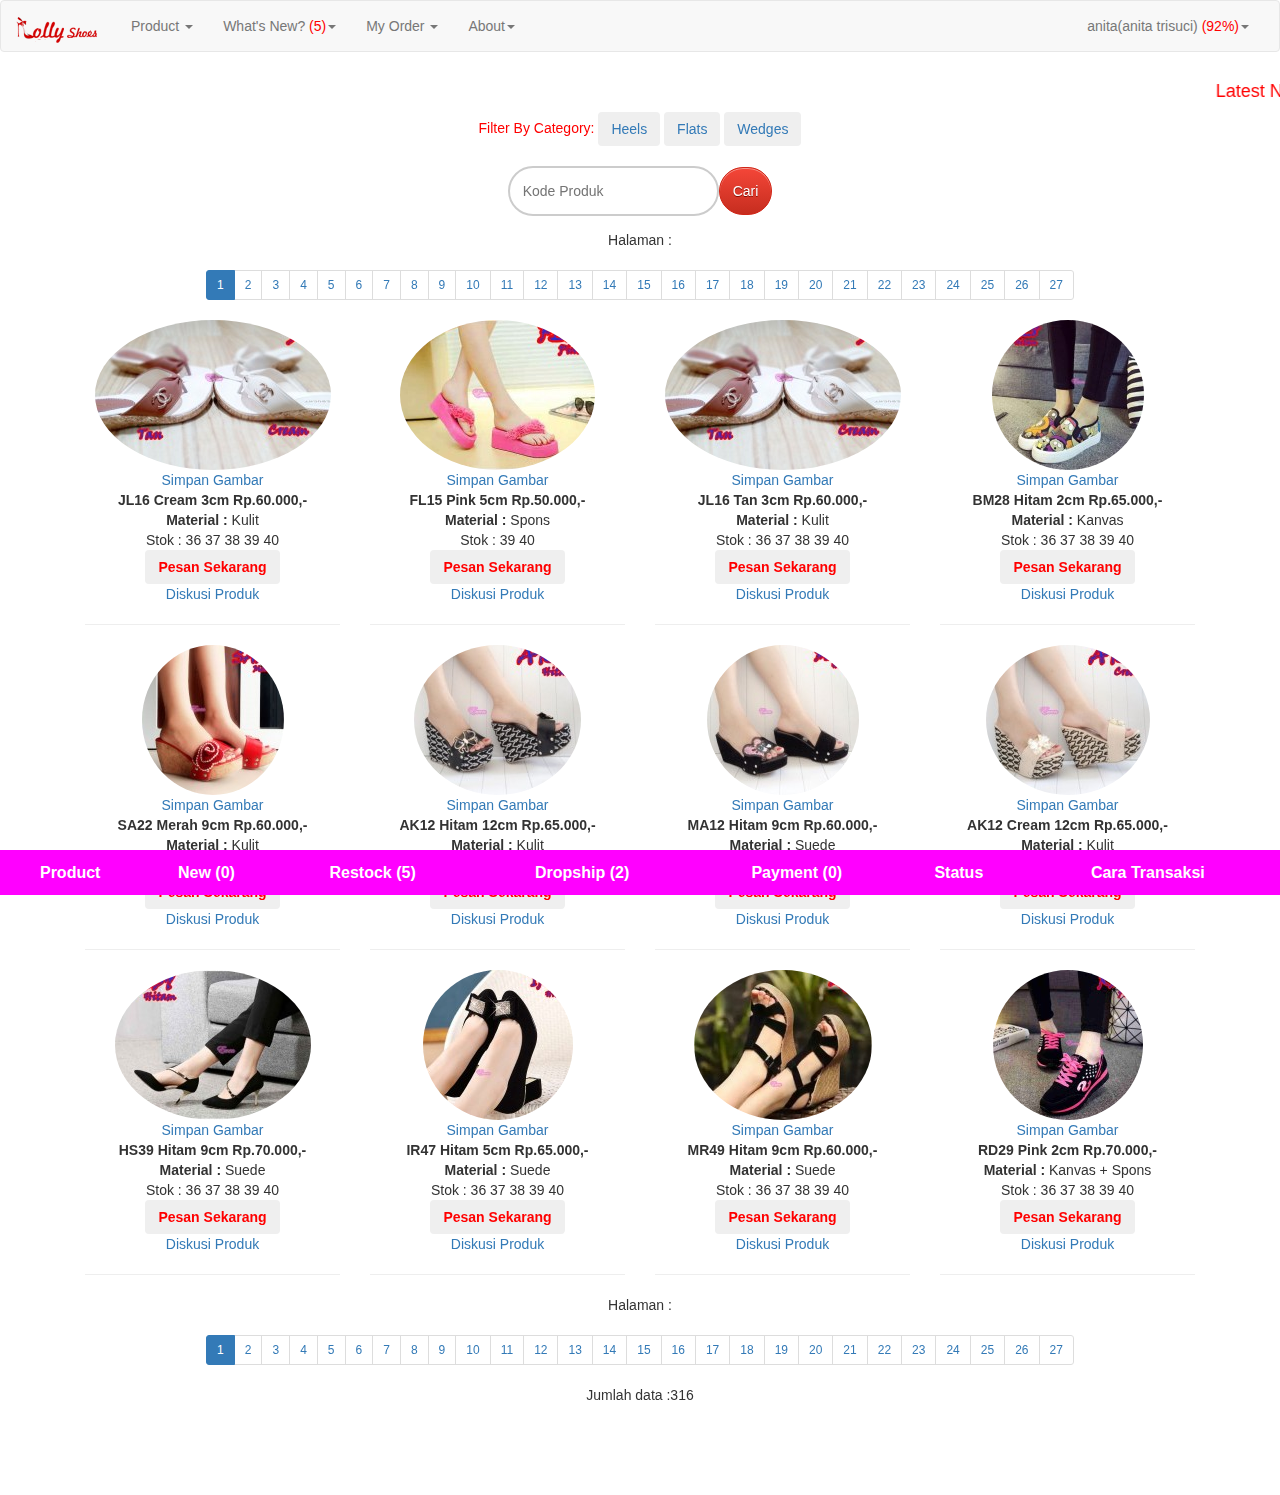
<file: index.htm>
<!DOCTYPE html PUBLIC "-//W3C//DTD HTML 4.01 Transitional//EN">
<html><head>
<meta http-equiv="content-type" content="text/html; charset=windows-1252">
<title>Welcome To LollyMall | Online Shop Supplier</title>
<meta name="viewport" content="width=device-width, initial-scale=1.0">
<link href="index_files/bootstrap.css" rel="stylesheet" media="screen">
<link href="index_files/style.css" rel="stylesheet">
<script type="text/javascript" src="index_files/jquery.js"></script>
<script type="text/javascript" src="index_files/bootstrap.js"></script>
<script src="index_files/jquery_002.js"></script>
<script type="text/javascript" src="index_files/script.js"></script>
</head>
<body>

<nav class="navbar navbar-default" role="navigation">
  <div class="container-fluid">
    <!-- Brand and toggle get grouped for better mobile display -->
    <div class="navbar-header">
      <button type="button" class="navbar-toggle collapsed" data-toggle="collapse" data-target="#bs-example-navbar-collapse-1">
        <span class="sr-only">Toggle navigation</span>
        <span class="icon-bar"></span>
        <span class="icon-bar"></span>
        <span class="icon-bar"></span>
      </button>
      <a href="http://lollymall.com/index.php" class="navbar-brand"><img src="index_files/lollysmall2.png"></a>
    </div>

    <!-- Collect the nav links, forms, and other content for toggling -->
    <div class="collapse navbar-collapse" id="bs-example-navbar-collapse-1">
      <ul class="nav navbar-nav">
      	<li class="dropdown">
            <a href="#" data-toggle="dropdown" class="dropdown-toggle">Product <b class="caret"></b></a>
            <ul class="dropdown-menu">
                <!--<li><a href="pesananbelumlunas.php">Bayar Barang Saja</a></li>
                <li class="divider">test</li>-->
                <li><a href="http://lollymall.com/home.php">Lihat Product</a></li>
                <li><a href="http://lollymall.com/zippedimage.php">Download File Zip</a></li>
            </ul>
        </li>
        <li class="dropdown">
            <a href="#" data-toggle="dropdown" class="dropdown-toggle">What's New? <font color="red">(5)</font><b class="caret"></b></a>
            <ul class="dropdown-menu">
                <li><a href="http://lollymall.com/newupload.php?count=0">New Upload <font color="red">(0)</font></a></li>
                <li><a href="http://lollymall.com/restock.php?count=5">Restock Item <font color="red">(5)</font></a></li>
                <li><a href="http://lollymall.com/diskusiproduk.php?isRead=0">Diskusi Produk <font color="red">(0)</font></a></li>
            </ul>
        </li>
        <li class="dropdown">
            <a href="#" data-toggle="dropdown" class="dropdown-toggle">My Order <b class="caret"></b></a>
            <ul class="dropdown-menu">
                <!--<li><a href="pesananbelumlunas.php">Bayar Barang Saja</a></li>
                <li class="divider">test</li>-->
                <li><a href="http://lollymall.com/cekongkir.php">Cek Ongkos Kirim</a></li>
                <li><a href="http://lollymall.com/pesananmaudikirim.php">Kirim Barang (DropShip)</a></li>
                <li class="divider"></li>
                <li><a href="http://lollymall.com/daftarinvoice.php">Konfirmasi Pembayaran</a></li>                        
                <li><a href="http://lollymall.com/daftarkiriman.php">Status Kiriman / Resi</a></li>
                <li class="divider"></li>
                <li><a href="http://lollymall.com/carapesan.php">Cara Transaksi</a></li>
            </ul>
        </li>
        <li class="dropdown">
            <a href="#" data-toggle="dropdown" class="dropdown-toggle">About<b class="caret"></b></a>
            <ul class="dropdown-menu">                        
                <li><a href="http://lollymall.com/tos.php">Syarat &amp; Ketentuan</a></li>
                <li><a href="http://lollymall.com/BonusReseller.php">Bonus Reseller</a></li>  
                <li><a href="http://lollymall.com/PerhitunganScore.php">Cara Perhitungan Score</a></li> 
                <li><a href="http://lollymall.com/News.php">News</a></li> 
                <li><a href="http://lollymall.com/contactus.php">Contact Us</a></li>                                     
            </ul>
        </li>    
      </ul>
      <ul class="nav navbar-nav navbar-right">
        <li class="dropdown">
            <a href="#" data-toggle="dropdown" class="dropdown-toggle">anita(anita trisuci)&nbsp;<font color="red">(92%)</font><b class="caret"></b></a>
            <ul class="dropdown-menu">
                <li><a href="http://lollymall.com/DaftarPesanan.php?status=SUKSES">Pesanan Sukses <font color="red">(1464 item)</font></a></li>
                <li><a href="http://lollymall.com/DaftarPesanan.php?status=CANCEL">Pesanan Cancel <font color="red">(134 item)</font></a></li>
                <li><a href="http://lollymall.com/HistoryPoint.php">Point Bulan ini :<font color="red">(0 Point)</font></a></li>
                <li class="divider"></li>
                <li><a href="http://lollymall.com/editprofil.php">Edit Profile</a></li>
                <li><a href="http://lollymall.com/ubahpassword.php">Change Password</a></li>
                <li class="divider"></li>
                <li><a href="http://lollymall.com/logout.php">Log Out</a></li>
            </ul>
        </li>
      </ul>
    </div><!-- /.navbar-collapse -->
  </div><!-- /.container-fluid -->
</nav>
        <marquee scrollamount="8"> <h4><font color="red">Latest News: <a href="http://lollymall.com/News.php?Kd_News=29">INFO: Libur IMLEK 2016.</a> - <a href="http://lollymall.com/News.php?Kd_News=28">INFO: Libur Natal &amp; Tahun Baru 2016.</a> - <a href="http://lollymall.com/News.php?Kd_News=27">CHRISTMAS SALE..!</a> - </font></h4></marquee>


<div class="container">
	<div class="row">
    	<div class="col-md-12 text-center">
    
 <font color="red">Filter By Category: </font><a href="http://lollymall.com/home.php?filter=Cat1310-00002"><button class="btn" type="button">Heels </button></a> <a href="http://lollymall.com/home.php?filter=Cat1310-00003"><button class="btn" type="button">Flats </button></a> <a href="http://lollymall.com/home.php?filter=Cat1310-00005"><button class="btn" type="button">Wedges </button></a> <br><br>  
 <form name="SearchForm" method="post" action="home.php">
    <div class="input-group custom-search-form">
        <input id="appendedInputButton" name="search" placeholder="Kode Produk" type="text">
        <input id="submit" value="Cari" type="submit">
    </div><!-- /input-group -->
</form>
 	</div> <!-- div col-md-12 for search -->
	<div class="col-md-12 text-center">   
Halaman :<br><ul class="pagination pagination-sm"><li class="active"><a href="#">1</a></li><li><a href="http://lollymall.com/home.php?halaman=2">2</a></li><li><a href="http://lollymall.com/home.php?halaman=3">3</a></li><li><a href="http://lollymall.com/home.php?halaman=4">4</a></li><li><a href="http://lollymall.com/home.php?halaman=5">5</a></li><li><a href="http://lollymall.com/home.php?halaman=6">6</a></li><li><a href="http://lollymall.com/home.php?halaman=7">7</a></li><li><a href="http://lollymall.com/home.php?halaman=8">8</a></li><li><a href="http://lollymall.com/home.php?halaman=9">9</a></li><li><a href="http://lollymall.com/home.php?halaman=10">10</a></li><li><a href="http://lollymall.com/home.php?halaman=11">11</a></li><li><a href="http://lollymall.com/home.php?halaman=12">12</a></li><li><a href="http://lollymall.com/home.php?halaman=13">13</a></li><li><a href="http://lollymall.com/home.php?halaman=14">14</a></li><li><a href="http://lollymall.com/home.php?halaman=15">15</a></li><li><a href="http://lollymall.com/home.php?halaman=16">16</a></li><li><a href="http://lollymall.com/home.php?halaman=17">17</a></li><li><a href="http://lollymall.com/home.php?halaman=18">18</a></li><li><a href="http://lollymall.com/home.php?halaman=19">19</a></li><li><a href="http://lollymall.com/home.php?halaman=20">20</a></li><li><a href="http://lollymall.com/home.php?halaman=21">21</a></li><li><a href="http://lollymall.com/home.php?halaman=22">22</a></li><li><a href="http://lollymall.com/home.php?halaman=23">23</a></li><li><a href="http://lollymall.com/home.php?halaman=24">24</a></li><li><a href="http://lollymall.com/home.php?halaman=25">25</a></li><li><a href="http://lollymall.com/home.php?halaman=26">26</a></li><li><a href="http://lollymall.com/home.php?halaman=27">27</a></li></ul>            </div>
            <div class="col-md-12 text-center">
        
                        <div class="col-md-3 text-center">
                            <img class="img-circle" src="index_files/JL16%2520Cream%25203cm%252060rb.jpg" alt="JL16">
                            <br>                                  
                            							<a href="http://lollymall.com/view.php?Path=/image/JL16%20Cream%203cm%2060rb.jpg&amp;Harga=Rp.60.000,-">Simpan Gambar</a>
                            <br>
                            								<strong>JL16 Cream 3cm Rp.60.000,-</strong> 
								                            <br>                            
                            <b>Material : </b>Kulit                           
                                <br>Stok : 36 37 38 39 40<br><a href="http://lollymall.com/order.php?Kd_Produk=JL16&amp;Kd_Color=Col1310-00008"><button class="btn"><font color="red"><b>Pesan Sekarang</b></font></button></a><br><a href="http://lollymall.com/diskusi.php?Kd_Produk=JL16&amp;Kd_Color=Col1310-00008&amp;Nm_Color=Cream&amp;Heel=3cm&amp;Harga=Rp.60.000,-">Diskusi Produk</a>                               
                            <br>                          
                            
<hr>
                        </div>
			        
                        <div class="col-md-3 text-center">
                            <img class="img-circle" src="index_files/FL15%2520Pink%2520Wedges%2520Spons%25205cm%252050rb.jpg" alt="FL15">
                            <br>                                  
                            							<a href="http://lollymall.com/view.php?Path=/image/FL15%20Pink%20Wedges%20Spons%205cm%2050rb.jpg&amp;Harga=Rp.50.000,-">Simpan Gambar</a>
                            <br>
                            								<strong>FL15 Pink 5cm Rp.50.000,-</strong> 
								                            <br>                            
                            <b>Material : </b>Spons                           
                                <br>Stok :    39 40<br><a href="http://lollymall.com/order.php?Kd_Produk=FL15&amp;Kd_Color=Col1402-00015"><button class="btn"><font color="red"><b>Pesan Sekarang</b></font></button></a><br><a href="http://lollymall.com/diskusi.php?Kd_Produk=FL15&amp;Kd_Color=Col1402-00015&amp;Nm_Color=Pink&amp;Heel=5cm&amp;Harga=Rp.50.000,-">Diskusi Produk</a>                               
                            <br>                          
                            
<hr>
                        </div>
			        
                        <div class="col-md-3 text-center">
                            <img class="img-circle" src="index_files/JL16%2520Tan%25203cm%252060rb.jpg" alt="JL16">
                            <br>                                  
                            							<a href="http://lollymall.com/view.php?Path=/image/JL16%20Tan%203cm%2060rb.jpg&amp;Harga=Rp.60.000,-">Simpan Gambar</a>
                            <br>
                            								<strong>JL16 Tan 3cm Rp.60.000,-</strong> 
								                            <br>                            
                            <b>Material : </b>Kulit                           
                                <br>Stok : 36 37 38 39 40<br><a href="http://lollymall.com/order.php?Kd_Produk=JL16&amp;Kd_Color=Col1402-00012"><button class="btn"><font color="red"><b>Pesan Sekarang</b></font></button></a><br><a href="http://lollymall.com/diskusi.php?Kd_Produk=JL16&amp;Kd_Color=Col1402-00012&amp;Nm_Color=Tan&amp;Heel=3cm&amp;Harga=Rp.60.000,-">Diskusi Produk</a>                               
                            <br>                          
                            
<hr>
                        </div>
			        
                        <div class="col-md-3 text-center">
                            <img class="img-circle" src="index_files/BM28%2520Hitam%25202cm%252065rb.jpg" alt="BM28">
                            <br>                                  
                            							<a href="http://lollymall.com/view.php?Path=/image/BM28%20Hitam%202cm%2065rb.jpg&amp;Harga=Rp.65.000,-">Simpan Gambar</a>
                            <br>
                            								<strong>BM28 Hitam 2cm Rp.65.000,-</strong> 
								                            <br>                            
                            <b>Material : </b>Kanvas                           
                                <br>Stok : 36 37 38 39 40<br><a href="http://lollymall.com/order.php?Kd_Produk=BM28&amp;Kd_Color=Col1310-00004"><button class="btn"><font color="red"><b>Pesan Sekarang</b></font></button></a><br><a href="http://lollymall.com/diskusi.php?Kd_Produk=BM28&amp;Kd_Color=Col1310-00004&amp;Nm_Color=Hitam&amp;Heel=2cm&amp;Harga=Rp.65.000,-">Diskusi Produk</a>                               
                            <br>                          
                            
<hr>
                        </div>
			        
                        <div class="col-md-3 text-center">
                            <img class="img-circle" src="index_files/SA22%2520Merah%25209cm%252060rb.JPG" alt="SA22">
                            <br>                                  
                            							<a href="http://lollymall.com/view.php?Path=/image/SA22%20Merah%209cm%2060rb.JPG&amp;Harga=Rp.60.000,-">Simpan Gambar</a>
                            <br>
                            								<strong>SA22 Merah 9cm Rp.60.000,-</strong> 
								                            <br>                            
                            <b>Material : </b>Kulit                           
                                <br>Stok : 36 37 38 39 40<br><a href="http://lollymall.com/order.php?Kd_Produk=SA22&amp;Kd_Color=Col1310-00002"><button class="btn"><font color="red"><b>Pesan Sekarang</b></font></button></a><br><a href="http://lollymall.com/diskusi.php?Kd_Produk=SA22&amp;Kd_Color=Col1310-00002&amp;Nm_Color=Merah&amp;Heel=9cm&amp;Harga=Rp.60.000,-">Diskusi Produk</a>                               
                            <br>                          
                            
<hr>
                        </div>
			        
                        <div class="col-md-3 text-center">
                            <img class="img-circle" src="index_files/AK12%2520Hitam%252012cm%252065rb.JPG" alt="AK12">
                            <br>                                  
                            							<a href="http://lollymall.com/view.php?Path=/image/AK12%20Hitam%2012cm%2065rb.JPG&amp;Harga=Rp.65.000,-">Simpan Gambar</a>
                            <br>
                            								<strong>AK12 Hitam 12cm Rp.65.000,-</strong> 
								                            <br>                            
                            <b>Material : </b>Kulit                           
                                <br>Stok : 36 37 38  <br><a href="http://lollymall.com/order.php?Kd_Produk=AK12&amp;Kd_Color=Col1310-00004"><button class="btn"><font color="red"><b>Pesan Sekarang</b></font></button></a><br><a href="http://lollymall.com/diskusi.php?Kd_Produk=AK12&amp;Kd_Color=Col1310-00004&amp;Nm_Color=Hitam&amp;Heel=12cm&amp;Harga=Rp.65.000,-">Diskusi Produk</a>                               
                            <br>                          
                            
<hr>
                        </div>
			        
                        <div class="col-md-3 text-center">
                            <img class="img-circle" src="index_files/MA12%2520Hitam%25209cm%252060rb.JPG" alt="MA12">
                            <br>                                  
                            							<a href="http://lollymall.com/view.php?Path=/image/MA12%20Hitam%209cm%2060rb.JPG&amp;Harga=Rp.60.000,-">Simpan Gambar</a>
                            <br>
                            								<strong>MA12 Hitam 9cm Rp.60.000,-</strong> 
								                            <br>                            
                            <b>Material : </b>Suede                           
                                <br>Stok :  37 38 39 40<br><a href="http://lollymall.com/order.php?Kd_Produk=MA12&amp;Kd_Color=Col1310-00004"><button class="btn"><font color="red"><b>Pesan Sekarang</b></font></button></a><br><a href="http://lollymall.com/diskusi.php?Kd_Produk=MA12&amp;Kd_Color=Col1310-00004&amp;Nm_Color=Hitam&amp;Heel=9cm&amp;Harga=Rp.60.000,-">Diskusi Produk</a>                               
                            <br>                          
                            
<hr>
                        </div>
			        
                        <div class="col-md-3 text-center">
                            <img class="img-circle" src="index_files/AK12%2520Cream%252012cm%252065rb.JPG" alt="AK12">
                            <br>                                  
                            							<a href="http://lollymall.com/view.php?Path=/image/AK12%20Cream%2012cm%2065rb.JPG&amp;Harga=Rp.65.000,-">Simpan Gambar</a>
                            <br>
                            								<strong>AK12 Cream 12cm Rp.65.000,-</strong> 
								                            <br>                            
                            <b>Material : </b>Kulit                           
                                <br>Stok : 36 37   <br><a href="http://lollymall.com/order.php?Kd_Produk=AK12&amp;Kd_Color=Col1310-00008"><button class="btn"><font color="red"><b>Pesan Sekarang</b></font></button></a><br><a href="http://lollymall.com/diskusi.php?Kd_Produk=AK12&amp;Kd_Color=Col1310-00008&amp;Nm_Color=Cream&amp;Heel=12cm&amp;Harga=Rp.65.000,-">Diskusi Produk</a>                               
                            <br>                          
                            
<hr>
                        </div>
			        
                        <div class="col-md-3 text-center">
                            <img class="img-circle" src="index_files/HS39%2520Hitam%25209cm%252070rb.JPG" alt="HS39">
                            <br>                                  
                            							<a href="http://lollymall.com/view.php?Path=/image/HS39%20Hitam%209cm%2070rb.JPG&amp;Harga=Rp.70.000,-">Simpan Gambar</a>
                            <br>
                            								<strong>HS39 Hitam 9cm Rp.70.000,-</strong> 
								                            <br>                            
                            <b>Material : </b>Suede                           
                                <br>Stok : 36 37 38 39 40<br><a href="http://lollymall.com/order.php?Kd_Produk=HS39&amp;Kd_Color=Col1310-00004"><button class="btn"><font color="red"><b>Pesan Sekarang</b></font></button></a><br><a href="http://lollymall.com/diskusi.php?Kd_Produk=HS39&amp;Kd_Color=Col1310-00004&amp;Nm_Color=Hitam&amp;Heel=9cm&amp;Harga=Rp.70.000,-">Diskusi Produk</a>                               
                            <br>                          
                            
<hr>
                        </div>
			        
                        <div class="col-md-3 text-center">
                            <img class="img-circle" src="index_files/IR47%2520Hitam%25205cm.jpg" alt="IR47">
                            <br>                                  
                            							<a href="http://lollymall.com/view.php?Path=/image/IR47%20Hitam%205cm.jpg&amp;Harga=Rp.65.000,-">Simpan Gambar</a>
                            <br>
                            								<strong>IR47 Hitam 5cm Rp.65.000,-</strong> 
								                            <br>                            
                            <b>Material : </b>Suede                           
                                <br>Stok : 36 37 38 39 40<br><a href="http://lollymall.com/order.php?Kd_Produk=IR47&amp;Kd_Color=Col1310-00004"><button class="btn"><font color="red"><b>Pesan Sekarang</b></font></button></a><br><a href="http://lollymall.com/diskusi.php?Kd_Produk=IR47&amp;Kd_Color=Col1310-00004&amp;Nm_Color=Hitam&amp;Heel=5cm&amp;Harga=Rp.65.000,-">Diskusi Produk</a>                               
                            <br>                          
                            
<hr>
                        </div>
			        
                        <div class="col-md-3 text-center">
                            <img class="img-circle" src="index_files/MR49%2520Hitam%25209cm.jpg" alt="MR49">
                            <br>                                  
                            							<a href="http://lollymall.com/view.php?Path=/image/MR49%20Hitam%209cm.jpg&amp;Harga=Rp.60.000,-">Simpan Gambar</a>
                            <br>
                            								<strong>MR49 Hitam 9cm Rp.60.000,-</strong> 
								                            <br>                            
                            <b>Material : </b>Suede                           
                                <br>Stok : 36 37 38 39 40<br><a href="http://lollymall.com/order.php?Kd_Produk=MR49&amp;Kd_Color=Col1310-00004"><button class="btn"><font color="red"><b>Pesan Sekarang</b></font></button></a><br><a href="http://lollymall.com/diskusi.php?Kd_Produk=MR49&amp;Kd_Color=Col1310-00004&amp;Nm_Color=Hitam&amp;Heel=9cm&amp;Harga=Rp.60.000,-">Diskusi Produk</a>                               
                            <br>                          
                            
<hr>
                        </div>
			        
                        <div class="col-md-3 text-center">
                            <img class="img-circle" src="index_files/RD29%2520Pink%2520Flat%2520Spons%25202cm.jpg" alt="RD29">
                            <br>                                  
                            							<a href="http://lollymall.com/view.php?Path=/image/RD29%20Pink%20Flat%20Spons%202cm.jpg&amp;Harga=Rp.70.000,-">Simpan Gambar</a>
                            <br>
                            								<strong>RD29 Pink 2cm Rp.70.000,-</strong> 
								                            <br>                            
                            <b>Material : </b>Kanvas + Spons                           
                                <br>Stok : 36 37 38 39 40<br><a href="http://lollymall.com/order.php?Kd_Produk=RD29&amp;Kd_Color=Col1402-00015"><button class="btn"><font color="red"><b>Pesan Sekarang</b></font></button></a><br><a href="http://lollymall.com/diskusi.php?Kd_Produk=RD29&amp;Kd_Color=Col1402-00015&amp;Nm_Color=Pink&amp;Heel=2cm&amp;Harga=Rp.70.000,-">Diskusi Produk</a>                               
                            <br>                          
                            
<hr>
                        </div>
					</div>
        <div class="col-md-12 text-center">
		Halaman :<br><ul class="pagination pagination-sm"><li class="active"><a href="#">1</a></li><li><a href="http://lollymall.com/home.php?halaman=2">2</a></li><li><a href="http://lollymall.com/home.php?halaman=3">3</a></li><li><a href="http://lollymall.com/home.php?halaman=4">4</a></li><li><a href="http://lollymall.com/home.php?halaman=5">5</a></li><li><a href="http://lollymall.com/home.php?halaman=6">6</a></li><li><a href="http://lollymall.com/home.php?halaman=7">7</a></li><li><a href="http://lollymall.com/home.php?halaman=8">8</a></li><li><a href="http://lollymall.com/home.php?halaman=9">9</a></li><li><a href="http://lollymall.com/home.php?halaman=10">10</a></li><li><a href="http://lollymall.com/home.php?halaman=11">11</a></li><li><a href="http://lollymall.com/home.php?halaman=12">12</a></li><li><a href="http://lollymall.com/home.php?halaman=13">13</a></li><li><a href="http://lollymall.com/home.php?halaman=14">14</a></li><li><a href="http://lollymall.com/home.php?halaman=15">15</a></li><li><a href="http://lollymall.com/home.php?halaman=16">16</a></li><li><a href="http://lollymall.com/home.php?halaman=17">17</a></li><li><a href="http://lollymall.com/home.php?halaman=18">18</a></li><li><a href="http://lollymall.com/home.php?halaman=19">19</a></li><li><a href="http://lollymall.com/home.php?halaman=20">20</a></li><li><a href="http://lollymall.com/home.php?halaman=21">21</a></li><li><a href="http://lollymall.com/home.php?halaman=22">22</a></li><li><a href="http://lollymall.com/home.php?halaman=23">23</a></li><li><a href="http://lollymall.com/home.php?halaman=24">24</a></li><li><a href="http://lollymall.com/home.php?halaman=25">25</a></li><li><a href="http://lollymall.com/home.php?halaman=26">26</a></li><li><a href="http://lollymall.com/home.php?halaman=27">27</a></li></ul>    <br>
    Jumlah data :316			<p>&nbsp;</p>
            <p>&nbsp;</p>
            <p>&nbsp;</p>
        </div>
	</div>  
</div>
<center> 
   <div id="fixed" align="center">
		  


<table height="45" width="100%">
    <tbody><tr bgcolor="magenta">
        <td align="center">
            <a href="http://lollymall.com/home.php"><font color="white"><b>Product</b></font></a>
        </td>
        <td align="center">
            <a href="http://lollymall.com/newupload.php?count=0"><font color="white"><b>New (0)</b></font></a>            
        </td>    
        <td align="center">
            <a href="http://lollymall.com/restock.php?count=5"><font color="white"><b>Restock (5)</b></font></a>            
        </td>
        <td align="center">
            <a href="http://lollymall.com/pesananmaudikirim.php"><font color="white"><b>Dropship (2)</b></font></a>            
        </td>
         <td align="center">
            <a href="http://lollymall.com/daftarinvoice.php"><font color="white"><b>Payment (0)</b></font></a>
        </td> 
         <td align="center">
            <a href="http://lollymall.com/daftarkiriman.php"><font color="white"><b>Status</b></font></a>
        </td>
        <td align="center">
            <a href="http://lollymall.com/carapesan.php"><font color="white"><b>Cara Transaksi</b></font></a>
        </td>
   </tr>
</tbody></table>
  
 </div> 
</center>
                                		

</body></html>
</file>
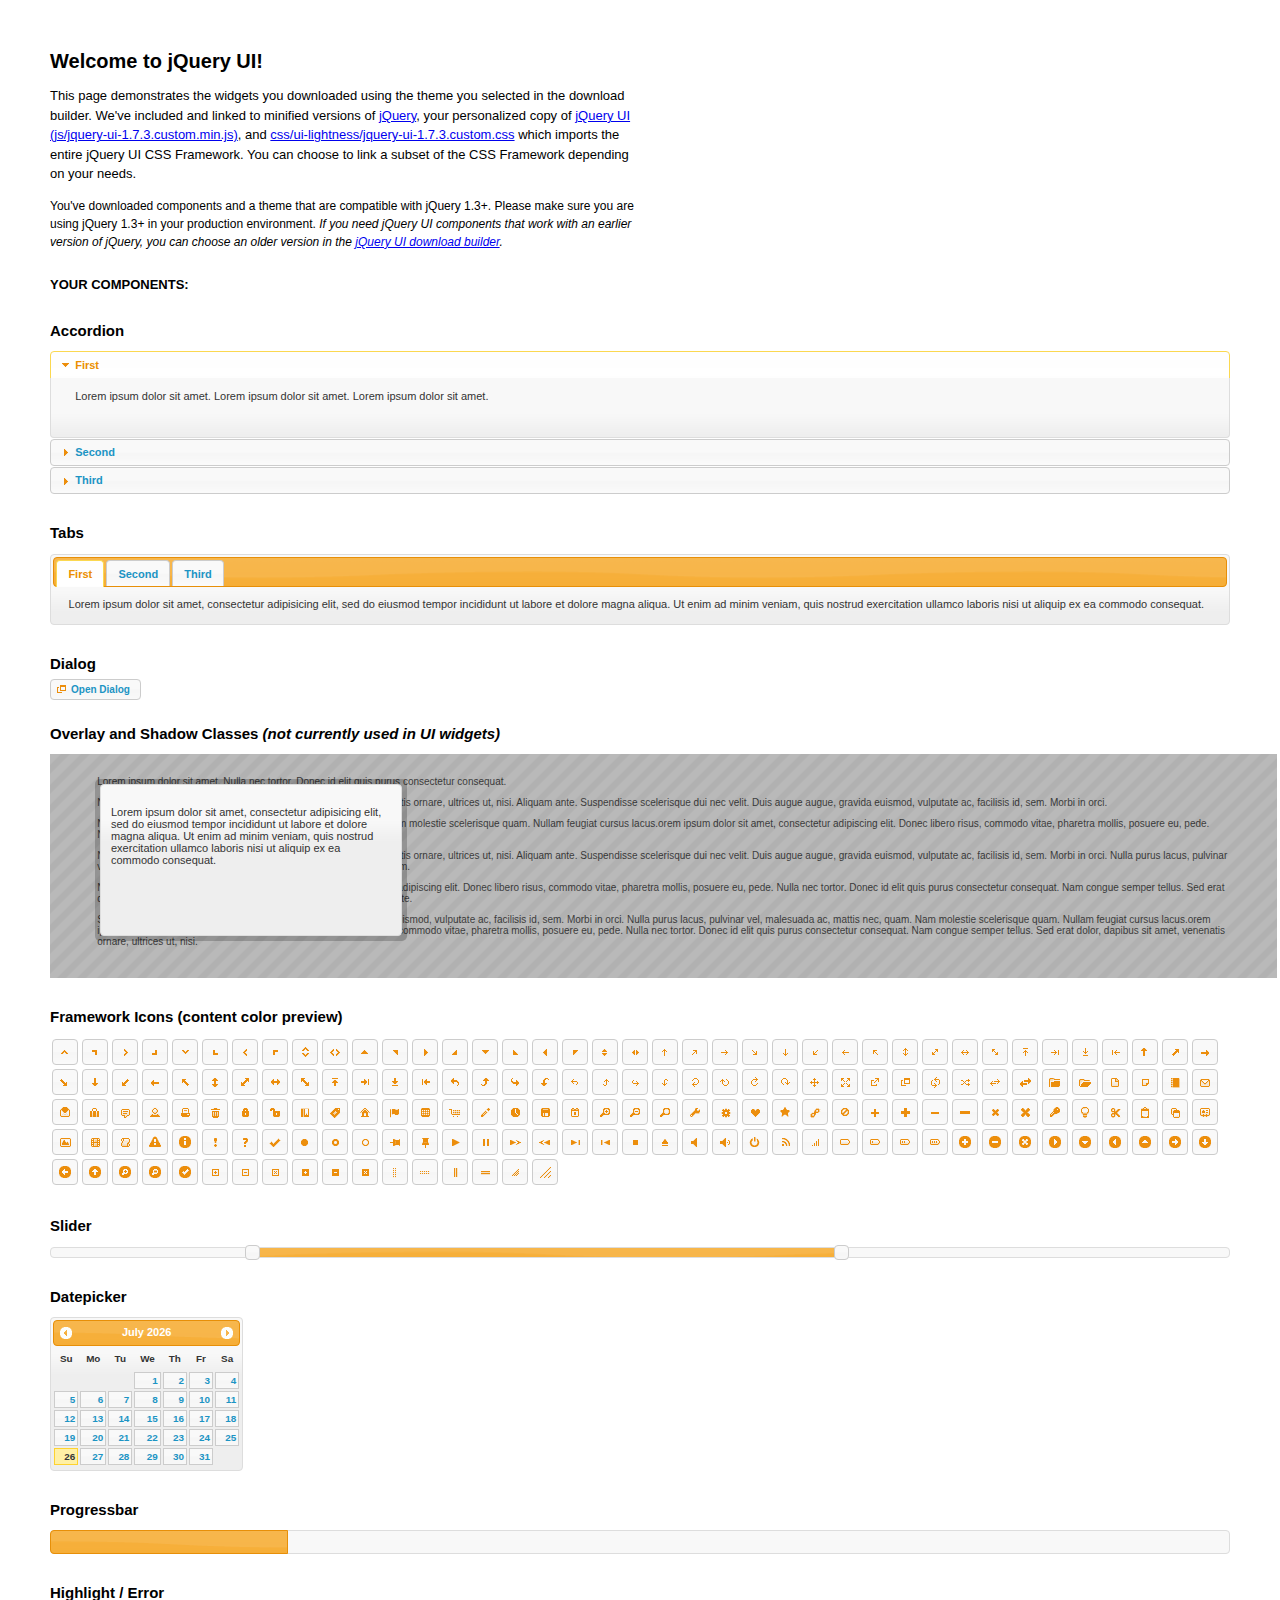
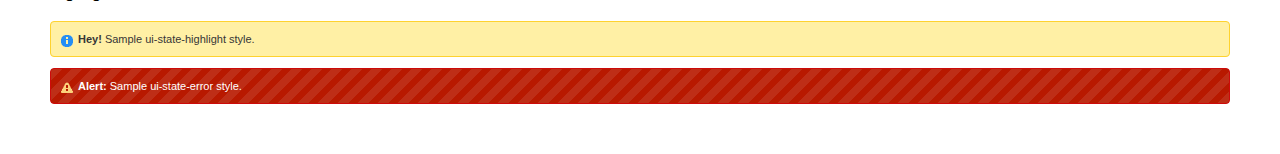
<file: jquery-ui-1.7.3.custom/index.html>
<!DOCTYPE html>
<html>
	<head>
		<meta http-equiv="Content-Type" content="text/html; charset=iso-8859-1" />
		<title>jQuery UI Example Page</title>
		<link type="text/css" href="css/ui-lightness/jquery-ui-1.7.3.custom.css" rel="stylesheet" />	
		<script type="text/javascript" src="js/jquery-1.3.2.min.js"></script>
		<script type="text/javascript" src="js/jquery-ui-1.7.3.custom.min.js"></script>
		<script type="text/javascript">
			$(function(){

				// Accordion
				$("#accordion").accordion({ header: "h3" });
	
				// Tabs
				$('#tabs').tabs();
	

				// Dialog			
				$('#dialog').dialog({
					autoOpen: false,
					width: 600,
					buttons: {
						"Ok": function() { 
							$(this).dialog("close"); 
						}, 
						"Cancel": function() { 
							$(this).dialog("close"); 
						} 
					}
				});
				
				// Dialog Link
				$('#dialog_link').click(function(){
					$('#dialog').dialog('open');
					return false;
				});

				// Datepicker
				$('#datepicker').datepicker({
					inline: true
				});
				
				// Slider
				$('#slider').slider({
					range: true,
					values: [17, 67]
				});
				
				// Progressbar
				$("#progressbar").progressbar({
					value: 20 
				});
				
				//hover states on the static widgets
				$('#dialog_link, ul#icons li').hover(
					function() { $(this).addClass('ui-state-hover'); }, 
					function() { $(this).removeClass('ui-state-hover'); }
				);
				
			});
		</script>
		<style type="text/css">
			/*demo page css*/
			body{ font: 62.5% "Trebuchet MS", sans-serif; margin: 50px;}
			.demoHeaders { margin-top: 2em; }
			#dialog_link {padding: .4em 1em .4em 20px;text-decoration: none;position: relative;}
			#dialog_link span.ui-icon {margin: 0 5px 0 0;position: absolute;left: .2em;top: 50%;margin-top: -8px;}
			ul#icons {margin: 0; padding: 0;}
			ul#icons li {margin: 2px; position: relative; padding: 4px 0; cursor: pointer; float: left;  list-style: none;}
			ul#icons span.ui-icon {float: left; margin: 0 4px;}
		</style>	
	</head>
	<body>
	<h1>Welcome to jQuery UI!</h1>
	<p style="font-size: 1.3em; line-height: 1.5; margin: 1em 0; width: 50%;">This page demonstrates the widgets you downloaded using the theme you selected in the download builder. We've included and linked to minified versions of <a href="js/jquery-1.4.4.min.js">jQuery</a>, your personalized copy of <a href="js/jquery-ui-1.7.3.custom.min.js">jQuery UI (js/jquery-ui-1.7.3.custom.min.js)</a>, and <a href="css/ui-lightness/jquery-ui-1.7.3.custom.css">css/ui-lightness/jquery-ui-1.7.3.custom.css</a> which imports the entire jQuery UI CSS Framework. You can choose to link a subset of the CSS Framework depending on your needs. </p>
	<p style="font-size: 1.2em; line-height: 1.5; margin: 1em 0; width: 50%;">You've downloaded components and a theme that are compatible with jQuery 1.3+. Please make sure you are using jQuery 1.3+ in your production environment. <em>If you need jQuery UI components that work with an earlier version of jQuery, you can choose an older version in the <a href="http://jqueryui.com/download">jQuery UI download builder</a>.</em></p>	

	<p style="font-weight: bold; margin: 2em 0 1em; font-size: 1.3em;">YOUR COMPONENTS:</p>
		
		<!-- Accordion -->
		<h2 class="demoHeaders">Accordion</h2>
		<div id="accordion">
			<div>
				<h3><a href="#">First</a></h3>
				<div>Lorem ipsum dolor sit amet. Lorem ipsum dolor sit amet. Lorem ipsum dolor sit amet.</div>
			</div>
			<div>
				<h3><a href="#">Second</a></h3>
				<div>Phasellus mattis tincidunt nibh.</div>
			</div>
			<div>
				<h3><a href="#">Third</a></h3>
				<div>Nam dui erat, auctor a, dignissim quis.</div>
			</div>
		</div>
	
		<!-- Tabs -->
		<h2 class="demoHeaders">Tabs</h2>
		<div id="tabs">
			<ul>
				<li><a href="#tabs-1">First</a></li>
				<li><a href="#tabs-2">Second</a></li>
				<li><a href="#tabs-3">Third</a></li>
			</ul>
			<div id="tabs-1">Lorem ipsum dolor sit amet, consectetur adipisicing elit, sed do eiusmod tempor incididunt ut labore et dolore magna aliqua. Ut enim ad minim veniam, quis nostrud exercitation ullamco laboris nisi ut aliquip ex ea commodo consequat.</div>
			<div id="tabs-2">Phasellus mattis tincidunt nibh. Cras orci urna, blandit id, pretium vel, aliquet ornare, felis. Maecenas scelerisque sem non nisl. Fusce sed lorem in enim dictum bibendum.</div>
			<div id="tabs-3">Nam dui erat, auctor a, dignissim quis, sollicitudin eu, felis. Pellentesque nisi urna, interdum eget, sagittis et, consequat vestibulum, lacus. Mauris porttitor ullamcorper augue.</div>
		</div>
	
		<!-- Dialog NOTE: Dialog is not generated by UI in this demo so it can be visually styled in themeroller-->
		<h2 class="demoHeaders">Dialog</h2>
		<p><a href="#" id="dialog_link" class="ui-state-default ui-corner-all"><span class="ui-icon ui-icon-newwin"></span>Open Dialog</a></p>
		
		
		<h2 class="demoHeaders">Overlay and Shadow Classes <em>(not currently used in UI widgets)</em></h2>
		<div style="position: relative; width: 96%; height: 200px; padding:1% 4%; overflow:hidden;" class="fakewindowcontain">
			<p>Lorem ipsum dolor sit amet,  Nulla nec tortor. Donec id elit quis purus consectetur consequat. </p><p>Nam congue semper tellus. Sed erat dolor, dapibus sit amet, venenatis ornare, ultrices ut, nisi. Aliquam ante. Suspendisse scelerisque dui nec velit. Duis augue augue, gravida euismod, vulputate ac, facilisis id, sem. Morbi in orci. </p><p>Nulla purus lacus, pulvinar vel, malesuada ac, mattis nec, quam. Nam molestie scelerisque quam. Nullam feugiat cursus lacus.orem ipsum dolor sit amet, consectetur adipiscing elit. Donec libero risus, commodo vitae, pharetra mollis, posuere eu, pede. Nulla nec tortor. Donec id elit quis purus consectetur consequat. </p><p>Nam congue semper tellus. Sed erat dolor, dapibus sit amet, venenatis ornare, ultrices ut, nisi. Aliquam ante. Suspendisse scelerisque dui nec velit. Duis augue augue, gravida euismod, vulputate ac, facilisis id, sem. Morbi in orci. Nulla purus lacus, pulvinar vel, malesuada ac, mattis nec, quam. Nam molestie scelerisque quam. </p><p>Nullam feugiat cursus lacus.orem ipsum dolor sit amet, consectetur adipiscing elit. Donec libero risus, commodo vitae, pharetra mollis, posuere eu, pede. Nulla nec tortor. Donec id elit quis purus consectetur consequat. Nam congue semper tellus. Sed erat dolor, dapibus sit amet, venenatis ornare, ultrices ut, nisi. Aliquam ante. </p><p>Suspendisse scelerisque dui nec velit. Duis augue augue, gravida euismod, vulputate ac, facilisis id, sem. Morbi in orci. Nulla purus lacus, pulvinar vel, malesuada ac, mattis nec, quam. Nam molestie scelerisque quam. Nullam feugiat cursus lacus.orem ipsum dolor sit amet, consectetur adipiscing elit. Donec libero risus, commodo vitae, pharetra mollis, posuere eu, pede. Nulla nec tortor. Donec id elit quis purus consectetur consequat. Nam congue semper tellus. Sed erat dolor, dapibus sit amet, venenatis ornare, ultrices ut, nisi. </p>
			
			<!-- ui-dialog -->
			<div class="ui-overlay"><div class="ui-widget-overlay"></div><div class="ui-widget-shadow ui-corner-all" style="width: 302px; height: 152px; position: absolute; left: 50px; top: 30px;"></div></div>
			<div style="position: absolute; width: 280px; height: 130px;left: 50px; top: 30px; padding: 10px;" class="ui-widget ui-widget-content ui-corner-all">
				<div class="ui-dialog-content ui-widget-content" style="background: none; border: 0;">
					<p>Lorem ipsum dolor sit amet, consectetur adipisicing elit, sed do eiusmod tempor incididunt ut labore et dolore magna aliqua. Ut enim ad minim veniam, quis nostrud exercitation ullamco laboris nisi ut aliquip ex ea commodo consequat.</p>
				</div>
			</div>
		
		</div>

		
		<!-- ui-dialog -->
		<div id="dialog" title="Dialog Title">
			<p>Lorem ipsum dolor sit amet, consectetur adipisicing elit, sed do eiusmod tempor incididunt ut labore et dolore magna aliqua. Ut enim ad minim veniam, quis nostrud exercitation ullamco laboris nisi ut aliquip ex ea commodo consequat.</p>
		</div>
			
				
				
		<h2 class="demoHeaders">Framework Icons (content color preview)</h2>
		<ul id="icons" class="ui-widget ui-helper-clearfix">
		
		<li class="ui-state-default ui-corner-all" title=".ui-icon-carat-1-n"><span class="ui-icon ui-icon-carat-1-n"></span></li>
		<li class="ui-state-default ui-corner-all" title=".ui-icon-carat-1-ne"><span class="ui-icon ui-icon-carat-1-ne"></span></li>
		<li class="ui-state-default ui-corner-all" title=".ui-icon-carat-1-e"><span class="ui-icon ui-icon-carat-1-e"></span></li>
		
		<li class="ui-state-default ui-corner-all" title=".ui-icon-carat-1-se"><span class="ui-icon ui-icon-carat-1-se"></span></li>
		<li class="ui-state-default ui-corner-all" title=".ui-icon-carat-1-s"><span class="ui-icon ui-icon-carat-1-s"></span></li>
		<li class="ui-state-default ui-corner-all" title=".ui-icon-carat-1-sw"><span class="ui-icon ui-icon-carat-1-sw"></span></li>
		<li class="ui-state-default ui-corner-all" title=".ui-icon-carat-1-w"><span class="ui-icon ui-icon-carat-1-w"></span></li>
		<li class="ui-state-default ui-corner-all" title=".ui-icon-carat-1-nw"><span class="ui-icon ui-icon-carat-1-nw"></span></li>
		<li class="ui-state-default ui-corner-all" title=".ui-icon-carat-2-n-s"><span class="ui-icon ui-icon-carat-2-n-s"></span></li>
		<li class="ui-state-default ui-corner-all" title=".ui-icon-carat-2-e-w"><span class="ui-icon ui-icon-carat-2-e-w"></span></li>
		<li class="ui-state-default ui-corner-all" title=".ui-icon-triangle-1-n"><span class="ui-icon ui-icon-triangle-1-n"></span></li>
		<li class="ui-state-default ui-corner-all" title=".ui-icon-triangle-1-ne"><span class="ui-icon ui-icon-triangle-1-ne"></span></li>
		
		<li class="ui-state-default ui-corner-all" title=".ui-icon-triangle-1-e"><span class="ui-icon ui-icon-triangle-1-e"></span></li>
		<li class="ui-state-default ui-corner-all" title=".ui-icon-triangle-1-se"><span class="ui-icon ui-icon-triangle-1-se"></span></li>
		<li class="ui-state-default ui-corner-all" title=".ui-icon-triangle-1-s"><span class="ui-icon ui-icon-triangle-1-s"></span></li>
		<li class="ui-state-default ui-corner-all" title=".ui-icon-triangle-1-sw"><span class="ui-icon ui-icon-triangle-1-sw"></span></li>
		<li class="ui-state-default ui-corner-all" title=".ui-icon-triangle-1-w"><span class="ui-icon ui-icon-triangle-1-w"></span></li>
		<li class="ui-state-default ui-corner-all" title=".ui-icon-triangle-1-nw"><span class="ui-icon ui-icon-triangle-1-nw"></span></li>
		<li class="ui-state-default ui-corner-all" title=".ui-icon-triangle-2-n-s"><span class="ui-icon ui-icon-triangle-2-n-s"></span></li>
		<li class="ui-state-default ui-corner-all" title=".ui-icon-triangle-2-e-w"><span class="ui-icon ui-icon-triangle-2-e-w"></span></li>
		<li class="ui-state-default ui-corner-all" title=".ui-icon-arrow-1-n"><span class="ui-icon ui-icon-arrow-1-n"></span></li>
		
		<li class="ui-state-default ui-corner-all" title=".ui-icon-arrow-1-ne"><span class="ui-icon ui-icon-arrow-1-ne"></span></li>
		<li class="ui-state-default ui-corner-all" title=".ui-icon-arrow-1-e"><span class="ui-icon ui-icon-arrow-1-e"></span></li>
		<li class="ui-state-default ui-corner-all" title=".ui-icon-arrow-1-se"><span class="ui-icon ui-icon-arrow-1-se"></span></li>
		<li class="ui-state-default ui-corner-all" title=".ui-icon-arrow-1-s"><span class="ui-icon ui-icon-arrow-1-s"></span></li>
		<li class="ui-state-default ui-corner-all" title=".ui-icon-arrow-1-sw"><span class="ui-icon ui-icon-arrow-1-sw"></span></li>
		<li class="ui-state-default ui-corner-all" title=".ui-icon-arrow-1-w"><span class="ui-icon ui-icon-arrow-1-w"></span></li>
		<li class="ui-state-default ui-corner-all" title=".ui-icon-arrow-1-nw"><span class="ui-icon ui-icon-arrow-1-nw"></span></li>
		<li class="ui-state-default ui-corner-all" title=".ui-icon-arrow-2-n-s"><span class="ui-icon ui-icon-arrow-2-n-s"></span></li>
		<li class="ui-state-default ui-corner-all" title=".ui-icon-arrow-2-ne-sw"><span class="ui-icon ui-icon-arrow-2-ne-sw"></span></li>
		
		<li class="ui-state-default ui-corner-all" title=".ui-icon-arrow-2-e-w"><span class="ui-icon ui-icon-arrow-2-e-w"></span></li>
		<li class="ui-state-default ui-corner-all" title=".ui-icon-arrow-2-se-nw"><span class="ui-icon ui-icon-arrow-2-se-nw"></span></li>
		<li class="ui-state-default ui-corner-all" title=".ui-icon-arrowstop-1-n"><span class="ui-icon ui-icon-arrowstop-1-n"></span></li>
		<li class="ui-state-default ui-corner-all" title=".ui-icon-arrowstop-1-e"><span class="ui-icon ui-icon-arrowstop-1-e"></span></li>
		<li class="ui-state-default ui-corner-all" title=".ui-icon-arrowstop-1-s"><span class="ui-icon ui-icon-arrowstop-1-s"></span></li>
		<li class="ui-state-default ui-corner-all" title=".ui-icon-arrowstop-1-w"><span class="ui-icon ui-icon-arrowstop-1-w"></span></li>
		<li class="ui-state-default ui-corner-all" title=".ui-icon-arrowthick-1-n"><span class="ui-icon ui-icon-arrowthick-1-n"></span></li>
		<li class="ui-state-default ui-corner-all" title=".ui-icon-arrowthick-1-ne"><span class="ui-icon ui-icon-arrowthick-1-ne"></span></li>
		<li class="ui-state-default ui-corner-all" title=".ui-icon-arrowthick-1-e"><span class="ui-icon ui-icon-arrowthick-1-e"></span></li>
		
		<li class="ui-state-default ui-corner-all" title=".ui-icon-arrowthick-1-se"><span class="ui-icon ui-icon-arrowthick-1-se"></span></li>
		<li class="ui-state-default ui-corner-all" title=".ui-icon-arrowthick-1-s"><span class="ui-icon ui-icon-arrowthick-1-s"></span></li>
		<li class="ui-state-default ui-corner-all" title=".ui-icon-arrowthick-1-sw"><span class="ui-icon ui-icon-arrowthick-1-sw"></span></li>
		<li class="ui-state-default ui-corner-all" title=".ui-icon-arrowthick-1-w"><span class="ui-icon ui-icon-arrowthick-1-w"></span></li>
		<li class="ui-state-default ui-corner-all" title=".ui-icon-arrowthick-1-nw"><span class="ui-icon ui-icon-arrowthick-1-nw"></span></li>
		<li class="ui-state-default ui-corner-all" title=".ui-icon-arrowthick-2-n-s"><span class="ui-icon ui-icon-arrowthick-2-n-s"></span></li>
		<li class="ui-state-default ui-corner-all" title=".ui-icon-arrowthick-2-ne-sw"><span class="ui-icon ui-icon-arrowthick-2-ne-sw"></span></li>
		<li class="ui-state-default ui-corner-all" title=".ui-icon-arrowthick-2-e-w"><span class="ui-icon ui-icon-arrowthick-2-e-w"></span></li>
		<li class="ui-state-default ui-corner-all" title=".ui-icon-arrowthick-2-se-nw"><span class="ui-icon ui-icon-arrowthick-2-se-nw"></span></li>
		
		<li class="ui-state-default ui-corner-all" title=".ui-icon-arrowthickstop-1-n"><span class="ui-icon ui-icon-arrowthickstop-1-n"></span></li>
		<li class="ui-state-default ui-corner-all" title=".ui-icon-arrowthickstop-1-e"><span class="ui-icon ui-icon-arrowthickstop-1-e"></span></li>
		<li class="ui-state-default ui-corner-all" title=".ui-icon-arrowthickstop-1-s"><span class="ui-icon ui-icon-arrowthickstop-1-s"></span></li>
		<li class="ui-state-default ui-corner-all" title=".ui-icon-arrowthickstop-1-w"><span class="ui-icon ui-icon-arrowthickstop-1-w"></span></li>
		<li class="ui-state-default ui-corner-all" title=".ui-icon-arrowreturnthick-1-w"><span class="ui-icon ui-icon-arrowreturnthick-1-w"></span></li>
		<li class="ui-state-default ui-corner-all" title=".ui-icon-arrowreturnthick-1-n"><span class="ui-icon ui-icon-arrowreturnthick-1-n"></span></li>
		<li class="ui-state-default ui-corner-all" title=".ui-icon-arrowreturnthick-1-e"><span class="ui-icon ui-icon-arrowreturnthick-1-e"></span></li>
		<li class="ui-state-default ui-corner-all" title=".ui-icon-arrowreturnthick-1-s"><span class="ui-icon ui-icon-arrowreturnthick-1-s"></span></li>
		<li class="ui-state-default ui-corner-all" title=".ui-icon-arrowreturn-1-w"><span class="ui-icon ui-icon-arrowreturn-1-w"></span></li>
		
		<li class="ui-state-default ui-corner-all" title=".ui-icon-arrowreturn-1-n"><span class="ui-icon ui-icon-arrowreturn-1-n"></span></li>
		<li class="ui-state-default ui-corner-all" title=".ui-icon-arrowreturn-1-e"><span class="ui-icon ui-icon-arrowreturn-1-e"></span></li>
		<li class="ui-state-default ui-corner-all" title=".ui-icon-arrowreturn-1-s"><span class="ui-icon ui-icon-arrowreturn-1-s"></span></li>
		<li class="ui-state-default ui-corner-all" title=".ui-icon-arrowrefresh-1-w"><span class="ui-icon ui-icon-arrowrefresh-1-w"></span></li>
		<li class="ui-state-default ui-corner-all" title=".ui-icon-arrowrefresh-1-n"><span class="ui-icon ui-icon-arrowrefresh-1-n"></span></li>
		<li class="ui-state-default ui-corner-all" title=".ui-icon-arrowrefresh-1-e"><span class="ui-icon ui-icon-arrowrefresh-1-e"></span></li>
		<li class="ui-state-default ui-corner-all" title=".ui-icon-arrowrefresh-1-s"><span class="ui-icon ui-icon-arrowrefresh-1-s"></span></li>
		<li class="ui-state-default ui-corner-all" title=".ui-icon-arrow-4"><span class="ui-icon ui-icon-arrow-4"></span></li>
		<li class="ui-state-default ui-corner-all" title=".ui-icon-arrow-4-diag"><span class="ui-icon ui-icon-arrow-4-diag"></span></li>
		
		<li class="ui-state-default ui-corner-all" title=".ui-icon-extlink"><span class="ui-icon ui-icon-extlink"></span></li>
		<li class="ui-state-default ui-corner-all" title=".ui-icon-newwin"><span class="ui-icon ui-icon-newwin"></span></li>
		<li class="ui-state-default ui-corner-all" title=".ui-icon-refresh"><span class="ui-icon ui-icon-refresh"></span></li>
		<li class="ui-state-default ui-corner-all" title=".ui-icon-shuffle"><span class="ui-icon ui-icon-shuffle"></span></li>
		<li class="ui-state-default ui-corner-all" title=".ui-icon-transfer-e-w"><span class="ui-icon ui-icon-transfer-e-w"></span></li>
		<li class="ui-state-default ui-corner-all" title=".ui-icon-transferthick-e-w"><span class="ui-icon ui-icon-transferthick-e-w"></span></li>
		<li class="ui-state-default ui-corner-all" title=".ui-icon-folder-collapsed"><span class="ui-icon ui-icon-folder-collapsed"></span></li>
		<li class="ui-state-default ui-corner-all" title=".ui-icon-folder-open"><span class="ui-icon ui-icon-folder-open"></span></li>
		<li class="ui-state-default ui-corner-all" title=".ui-icon-document"><span class="ui-icon ui-icon-document"></span></li>
		
		<li class="ui-state-default ui-corner-all" title=".ui-icon-document-b"><span class="ui-icon ui-icon-document-b"></span></li>
		<li class="ui-state-default ui-corner-all" title=".ui-icon-note"><span class="ui-icon ui-icon-note"></span></li>
		<li class="ui-state-default ui-corner-all" title=".ui-icon-mail-closed"><span class="ui-icon ui-icon-mail-closed"></span></li>
		<li class="ui-state-default ui-corner-all" title=".ui-icon-mail-open"><span class="ui-icon ui-icon-mail-open"></span></li>
		<li class="ui-state-default ui-corner-all" title=".ui-icon-suitcase"><span class="ui-icon ui-icon-suitcase"></span></li>
		<li class="ui-state-default ui-corner-all" title=".ui-icon-comment"><span class="ui-icon ui-icon-comment"></span></li>
		<li class="ui-state-default ui-corner-all" title=".ui-icon-person"><span class="ui-icon ui-icon-person"></span></li>
		<li class="ui-state-default ui-corner-all" title=".ui-icon-print"><span class="ui-icon ui-icon-print"></span></li>
		<li class="ui-state-default ui-corner-all" title=".ui-icon-trash"><span class="ui-icon ui-icon-trash"></span></li>
		
		<li class="ui-state-default ui-corner-all" title=".ui-icon-locked"><span class="ui-icon ui-icon-locked"></span></li>
		<li class="ui-state-default ui-corner-all" title=".ui-icon-unlocked"><span class="ui-icon ui-icon-unlocked"></span></li>
		<li class="ui-state-default ui-corner-all" title=".ui-icon-bookmark"><span class="ui-icon ui-icon-bookmark"></span></li>
		<li class="ui-state-default ui-corner-all" title=".ui-icon-tag"><span class="ui-icon ui-icon-tag"></span></li>
		<li class="ui-state-default ui-corner-all" title=".ui-icon-home"><span class="ui-icon ui-icon-home"></span></li>
		<li class="ui-state-default ui-corner-all" title=".ui-icon-flag"><span class="ui-icon ui-icon-flag"></span></li>
		<li class="ui-state-default ui-corner-all" title=".ui-icon-calculator"><span class="ui-icon ui-icon-calculator"></span></li>
		<li class="ui-state-default ui-corner-all" title=".ui-icon-cart"><span class="ui-icon ui-icon-cart"></span></li>
		<li class="ui-state-default ui-corner-all" title=".ui-icon-pencil"><span class="ui-icon ui-icon-pencil"></span></li>
		
		<li class="ui-state-default ui-corner-all" title=".ui-icon-clock"><span class="ui-icon ui-icon-clock"></span></li>
		<li class="ui-state-default ui-corner-all" title=".ui-icon-disk"><span class="ui-icon ui-icon-disk"></span></li>
		<li class="ui-state-default ui-corner-all" title=".ui-icon-calendar"><span class="ui-icon ui-icon-calendar"></span></li>
		<li class="ui-state-default ui-corner-all" title=".ui-icon-zoomin"><span class="ui-icon ui-icon-zoomin"></span></li>
		<li class="ui-state-default ui-corner-all" title=".ui-icon-zoomout"><span class="ui-icon ui-icon-zoomout"></span></li>
		<li class="ui-state-default ui-corner-all" title=".ui-icon-search"><span class="ui-icon ui-icon-search"></span></li>
		<li class="ui-state-default ui-corner-all" title=".ui-icon-wrench"><span class="ui-icon ui-icon-wrench"></span></li>
		<li class="ui-state-default ui-corner-all" title=".ui-icon-gear"><span class="ui-icon ui-icon-gear"></span></li>
		<li class="ui-state-default ui-corner-all" title=".ui-icon-heart"><span class="ui-icon ui-icon-heart"></span></li>
		
		<li class="ui-state-default ui-corner-all" title=".ui-icon-star"><span class="ui-icon ui-icon-star"></span></li>
		<li class="ui-state-default ui-corner-all" title=".ui-icon-link"><span class="ui-icon ui-icon-link"></span></li>
		<li class="ui-state-default ui-corner-all" title=".ui-icon-cancel"><span class="ui-icon ui-icon-cancel"></span></li>
		<li class="ui-state-default ui-corner-all" title=".ui-icon-plus"><span class="ui-icon ui-icon-plus"></span></li>
		<li class="ui-state-default ui-corner-all" title=".ui-icon-plusthick"><span class="ui-icon ui-icon-plusthick"></span></li>
		<li class="ui-state-default ui-corner-all" title=".ui-icon-minus"><span class="ui-icon ui-icon-minus"></span></li>
		<li class="ui-state-default ui-corner-all" title=".ui-icon-minusthick"><span class="ui-icon ui-icon-minusthick"></span></li>
		<li class="ui-state-default ui-corner-all" title=".ui-icon-close"><span class="ui-icon ui-icon-close"></span></li>
		<li class="ui-state-default ui-corner-all" title=".ui-icon-closethick"><span class="ui-icon ui-icon-closethick"></span></li>
		
		<li class="ui-state-default ui-corner-all" title=".ui-icon-key"><span class="ui-icon ui-icon-key"></span></li>
		<li class="ui-state-default ui-corner-all" title=".ui-icon-lightbulb"><span class="ui-icon ui-icon-lightbulb"></span></li>
		<li class="ui-state-default ui-corner-all" title=".ui-icon-scissors"><span class="ui-icon ui-icon-scissors"></span></li>
		<li class="ui-state-default ui-corner-all" title=".ui-icon-clipboard"><span class="ui-icon ui-icon-clipboard"></span></li>
		<li class="ui-state-default ui-corner-all" title=".ui-icon-copy"><span class="ui-icon ui-icon-copy"></span></li>
		<li class="ui-state-default ui-corner-all" title=".ui-icon-contact"><span class="ui-icon ui-icon-contact"></span></li>
		<li class="ui-state-default ui-corner-all" title=".ui-icon-image"><span class="ui-icon ui-icon-image"></span></li>
		<li class="ui-state-default ui-corner-all" title=".ui-icon-video"><span class="ui-icon ui-icon-video"></span></li>
		<li class="ui-state-default ui-corner-all" title=".ui-icon-script"><span class="ui-icon ui-icon-script"></span></li>
		<li class="ui-state-default ui-corner-all" title=".ui-icon-alert"><span class="ui-icon ui-icon-alert"></span></li>
		
		<li class="ui-state-default ui-corner-all" title=".ui-icon-info"><span class="ui-icon ui-icon-info"></span></li>
		<li class="ui-state-default ui-corner-all" title=".ui-icon-notice"><span class="ui-icon ui-icon-notice"></span></li>
		<li class="ui-state-default ui-corner-all" title=".ui-icon-help"><span class="ui-icon ui-icon-help"></span></li>
		<li class="ui-state-default ui-corner-all" title=".ui-icon-check"><span class="ui-icon ui-icon-check"></span></li>
		<li class="ui-state-default ui-corner-all" title=".ui-icon-bullet"><span class="ui-icon ui-icon-bullet"></span></li>
		<li class="ui-state-default ui-corner-all" title=".ui-icon-radio-off"><span class="ui-icon ui-icon-radio-off"></span></li>
		<li class="ui-state-default ui-corner-all" title=".ui-icon-radio-on"><span class="ui-icon ui-icon-radio-on"></span></li>
		<li class="ui-state-default ui-corner-all" title=".ui-icon-pin-w"><span class="ui-icon ui-icon-pin-w"></span></li>
		<li class="ui-state-default ui-corner-all" title=".ui-icon-pin-s"><span class="ui-icon ui-icon-pin-s"></span></li>
		<li class="ui-state-default ui-corner-all" title=".ui-icon-play"><span class="ui-icon ui-icon-play"></span></li>
		<li class="ui-state-default ui-corner-all" title=".ui-icon-pause"><span class="ui-icon ui-icon-pause"></span></li>
		
		<li class="ui-state-default ui-corner-all" title=".ui-icon-seek-next"><span class="ui-icon ui-icon-seek-next"></span></li>
		<li class="ui-state-default ui-corner-all" title=".ui-icon-seek-prev"><span class="ui-icon ui-icon-seek-prev"></span></li>
		<li class="ui-state-default ui-corner-all" title=".ui-icon-seek-end"><span class="ui-icon ui-icon-seek-end"></span></li>
		<li class="ui-state-default ui-corner-all" title=".ui-icon-seek-first"><span class="ui-icon ui-icon-seek-first"></span></li>
		<li class="ui-state-default ui-corner-all" title=".ui-icon-stop"><span class="ui-icon ui-icon-stop"></span></li>
		<li class="ui-state-default ui-corner-all" title=".ui-icon-eject"><span class="ui-icon ui-icon-eject"></span></li>
		<li class="ui-state-default ui-corner-all" title=".ui-icon-volume-off"><span class="ui-icon ui-icon-volume-off"></span></li>
		<li class="ui-state-default ui-corner-all" title=".ui-icon-volume-on"><span class="ui-icon ui-icon-volume-on"></span></li>
		<li class="ui-state-default ui-corner-all" title=".ui-icon-power"><span class="ui-icon ui-icon-power"></span></li>
		
		<li class="ui-state-default ui-corner-all" title=".ui-icon-signal-diag"><span class="ui-icon ui-icon-signal-diag"></span></li>
		<li class="ui-state-default ui-corner-all" title=".ui-icon-signal"><span class="ui-icon ui-icon-signal"></span></li>
		<li class="ui-state-default ui-corner-all" title=".ui-icon-battery-0"><span class="ui-icon ui-icon-battery-0"></span></li>
		<li class="ui-state-default ui-corner-all" title=".ui-icon-battery-1"><span class="ui-icon ui-icon-battery-1"></span></li>
		<li class="ui-state-default ui-corner-all" title=".ui-icon-battery-2"><span class="ui-icon ui-icon-battery-2"></span></li>
		<li class="ui-state-default ui-corner-all" title=".ui-icon-battery-3"><span class="ui-icon ui-icon-battery-3"></span></li>
		<li class="ui-state-default ui-corner-all" title=".ui-icon-circle-plus"><span class="ui-icon ui-icon-circle-plus"></span></li>
		<li class="ui-state-default ui-corner-all" title=".ui-icon-circle-minus"><span class="ui-icon ui-icon-circle-minus"></span></li>
		<li class="ui-state-default ui-corner-all" title=".ui-icon-circle-close"><span class="ui-icon ui-icon-circle-close"></span></li>
		
		<li class="ui-state-default ui-corner-all" title=".ui-icon-circle-triangle-e"><span class="ui-icon ui-icon-circle-triangle-e"></span></li>
		<li class="ui-state-default ui-corner-all" title=".ui-icon-circle-triangle-s"><span class="ui-icon ui-icon-circle-triangle-s"></span></li>
		<li class="ui-state-default ui-corner-all" title=".ui-icon-circle-triangle-w"><span class="ui-icon ui-icon-circle-triangle-w"></span></li>
		<li class="ui-state-default ui-corner-all" title=".ui-icon-circle-triangle-n"><span class="ui-icon ui-icon-circle-triangle-n"></span></li>
		<li class="ui-state-default ui-corner-all" title=".ui-icon-circle-arrow-e"><span class="ui-icon ui-icon-circle-arrow-e"></span></li>
		<li class="ui-state-default ui-corner-all" title=".ui-icon-circle-arrow-s"><span class="ui-icon ui-icon-circle-arrow-s"></span></li>
		<li class="ui-state-default ui-corner-all" title=".ui-icon-circle-arrow-w"><span class="ui-icon ui-icon-circle-arrow-w"></span></li>
		<li class="ui-state-default ui-corner-all" title=".ui-icon-circle-arrow-n"><span class="ui-icon ui-icon-circle-arrow-n"></span></li>
		<li class="ui-state-default ui-corner-all" title=".ui-icon-circle-zoomin"><span class="ui-icon ui-icon-circle-zoomin"></span></li>
		
		<li class="ui-state-default ui-corner-all" title=".ui-icon-circle-zoomout"><span class="ui-icon ui-icon-circle-zoomout"></span></li>
		<li class="ui-state-default ui-corner-all" title=".ui-icon-circle-check"><span class="ui-icon ui-icon-circle-check"></span></li>
		<li class="ui-state-default ui-corner-all" title=".ui-icon-circlesmall-plus"><span class="ui-icon ui-icon-circlesmall-plus"></span></li>
		<li class="ui-state-default ui-corner-all" title=".ui-icon-circlesmall-minus"><span class="ui-icon ui-icon-circlesmall-minus"></span></li>
		<li class="ui-state-default ui-corner-all" title=".ui-icon-circlesmall-close"><span class="ui-icon ui-icon-circlesmall-close"></span></li>
		<li class="ui-state-default ui-corner-all" title=".ui-icon-squaresmall-plus"><span class="ui-icon ui-icon-squaresmall-plus"></span></li>
		<li class="ui-state-default ui-corner-all" title=".ui-icon-squaresmall-minus"><span class="ui-icon ui-icon-squaresmall-minus"></span></li>
		<li class="ui-state-default ui-corner-all" title=".ui-icon-squaresmall-close"><span class="ui-icon ui-icon-squaresmall-close"></span></li>
		<li class="ui-state-default ui-corner-all" title=".ui-icon-grip-dotted-vertical"><span class="ui-icon ui-icon-grip-dotted-vertical"></span></li>
		
		<li class="ui-state-default ui-corner-all" title=".ui-icon-grip-dotted-horizontal"><span class="ui-icon ui-icon-grip-dotted-horizontal"></span></li>
		<li class="ui-state-default ui-corner-all" title=".ui-icon-grip-solid-vertical"><span class="ui-icon ui-icon-grip-solid-vertical"></span></li>
		<li class="ui-state-default ui-corner-all" title=".ui-icon-grip-solid-horizontal"><span class="ui-icon ui-icon-grip-solid-horizontal"></span></li>
		<li class="ui-state-default ui-corner-all" title=".ui-icon-gripsmall-diagonal-se"><span class="ui-icon ui-icon-gripsmall-diagonal-se"></span></li>
		<li class="ui-state-default ui-corner-all" title=".ui-icon-grip-diagonal-se"><span class="ui-icon ui-icon-grip-diagonal-se"></span></li>
		</ul>

	
		<!-- Slider -->
		<h2 class="demoHeaders">Slider</h2>
		<div id="slider"></div>
	
		<!-- Datepicker -->
		<h2 class="demoHeaders">Datepicker</h2>
		<div id="datepicker"></div>
	
		<!-- Progressbar -->
		<h2 class="demoHeaders">Progressbar</h2>	
		<div id="progressbar"></div>
			
		<!-- Highlight / Error -->
		<h2 class="demoHeaders">Highlight / Error</h2>
		<div class="ui-widget">
			<div class="ui-state-highlight ui-corner-all" style="margin-top: 20px; padding: 0 .7em;"> 
				<p><span class="ui-icon ui-icon-info" style="float: left; margin-right: .3em;"></span>
				<strong>Hey!</strong> Sample ui-state-highlight style.</p>
			</div>
		</div>
		<br/>
		<div class="ui-widget">
			<div class="ui-state-error ui-corner-all" style="padding: 0 .7em;"> 
				<p><span class="ui-icon ui-icon-alert" style="float: left; margin-right: .3em;"></span> 
				<strong>Alert:</strong> Sample ui-state-error style.</p>
			</div>
		</div>

	</body>
</html>
</file>
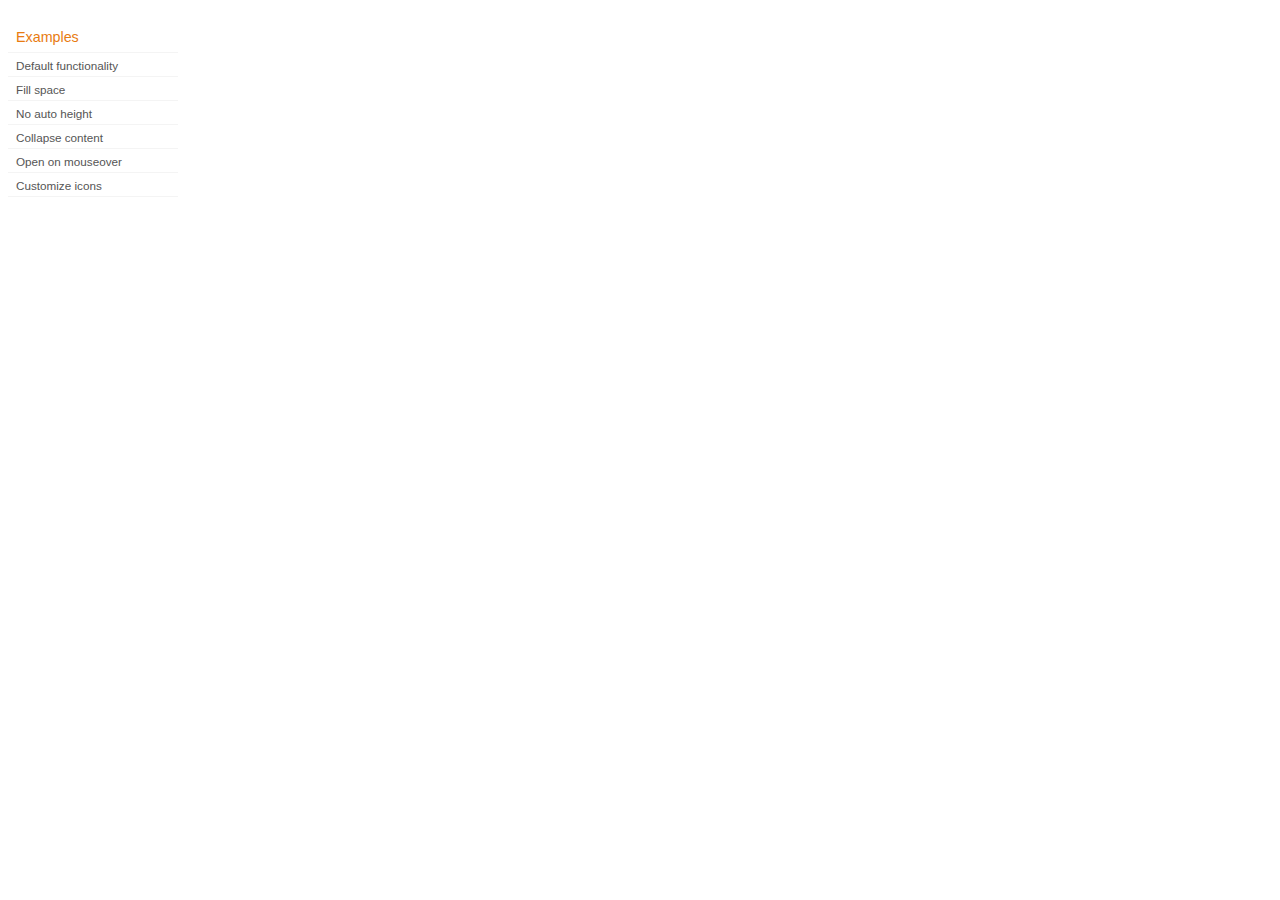
<file: jquery-ui-1.7.3.custom/development-bundle/demos/accordion/index.html>
<!doctype html>
<html lang="en">
<head>
	<title>jQuery UI Accordion Demos</title>
	<link type="text/css" href="../demos.css" rel="stylesheet" />
</head>
<body>
	<div class="demos-nav">
		<h4>Examples</h4>
		<ul>
			<li class="demo-config-on"><a href="default.html">Default functionality</a></li>
			<li><a href="fillspace.html">Fill space</a></li>
			<li><a href="no-auto-height.html">No auto height</a></li>
			<li><a href="collapsible.html">Collapse content</a></li>
			<li><a href="mouseover.html">Open on mouseover</a></li>
			<li><a href="custom-icons.html">Customize icons</a></li>
		</ul>
	</div>
</body>
</html>
</file>
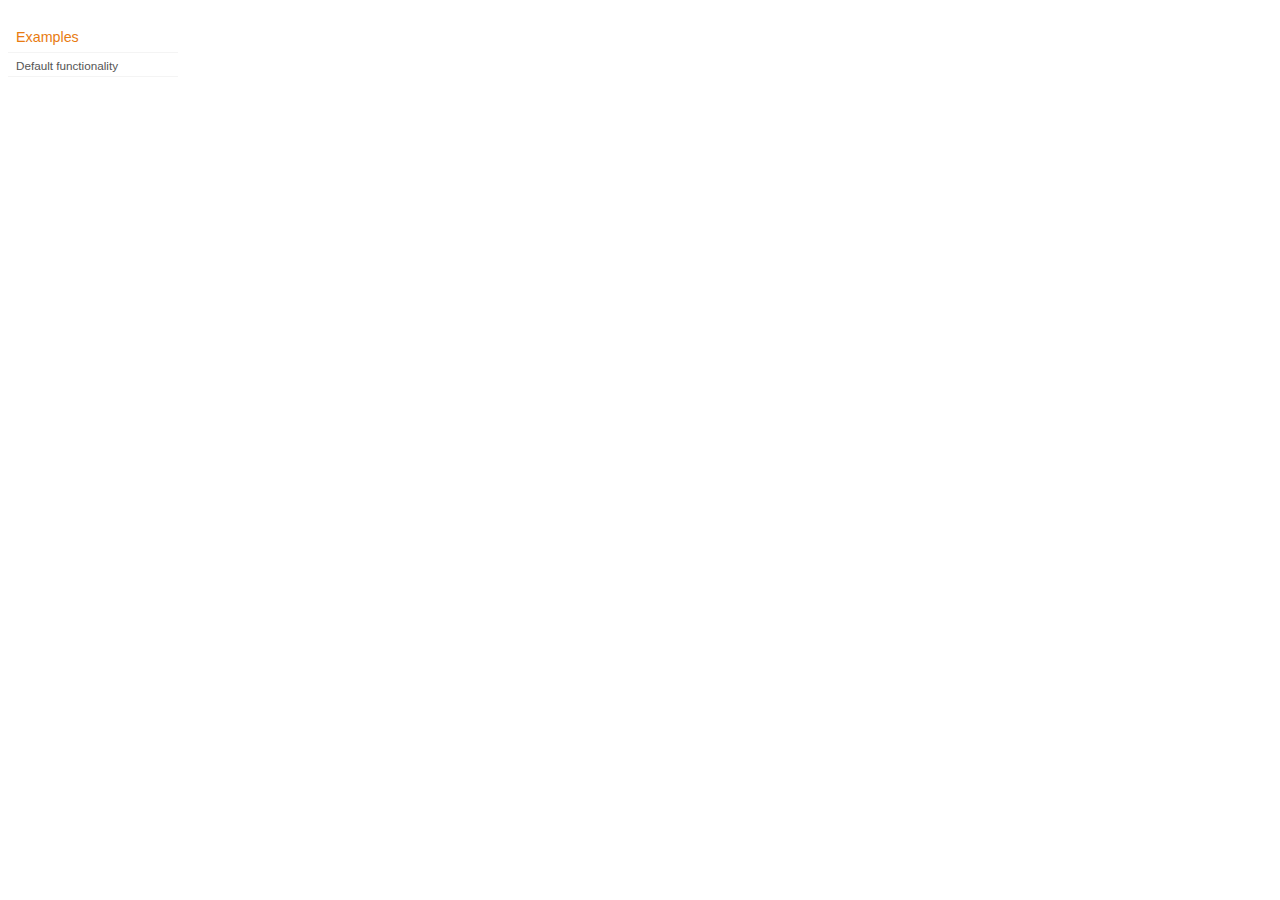
<file: jquery-ui-1.7.3.custom/development-bundle/demos/addClass/index.html>
<!doctype html>
<html lang="en">
<head>
	<title>jQuery UI Effects Demos</title>
	<link type="text/css" href="../demos.css" rel="stylesheet" />
</head>
<body>

<div class="demos-nav">
	<h4>Examples</h4>
	<ul>
		<li class="demo-config-on"><a href="default.html">Default functionality</a></li>
	</ul>
</div>

</body>
</html>
</file>
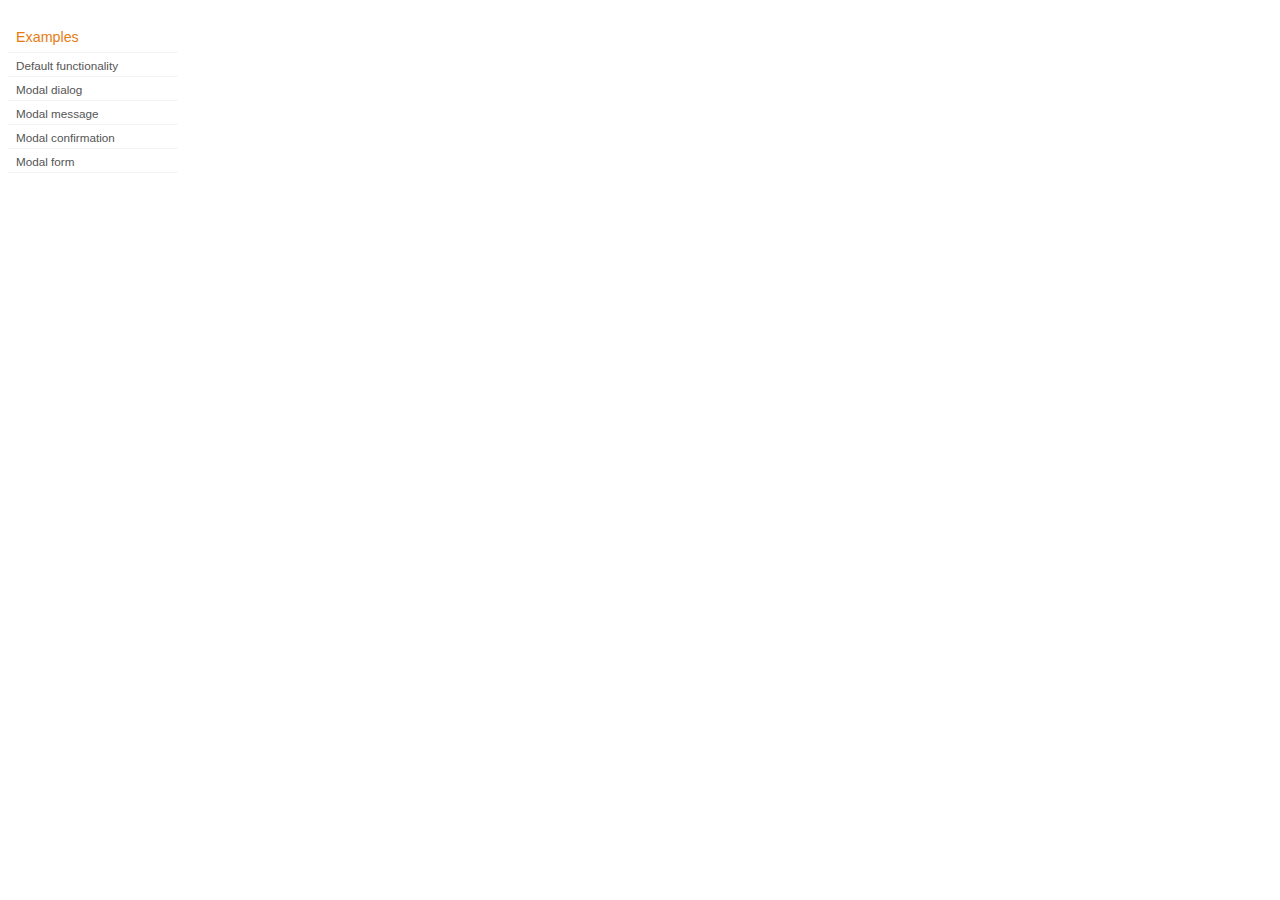
<file: jquery-ui-1.7.3.custom/development-bundle/demos/dialog/index.html>
<!doctype html>
<html lang="en">
<head>
	<title>jQuery UI Dialog Demos</title>
	<link type="text/css" href="../demos.css" rel="stylesheet" />
</head>
<body>

<div class="demos-nav">
	<h4>Examples</h4>
	<ul>
		<li class="demo-config-on"><a href="default.html">Default functionality</a></li>
		<li><a href="modal.html">Modal dialog</a></li>
		<li><a href="modal-message.html">Modal message</a></li>
		<li><a href="modal-confirmation.html">Modal confirmation</a></li>
		<li><a href="modal-form.html">Modal form</a></li>
	</ul>
</div>

</body>
</html>
</file>
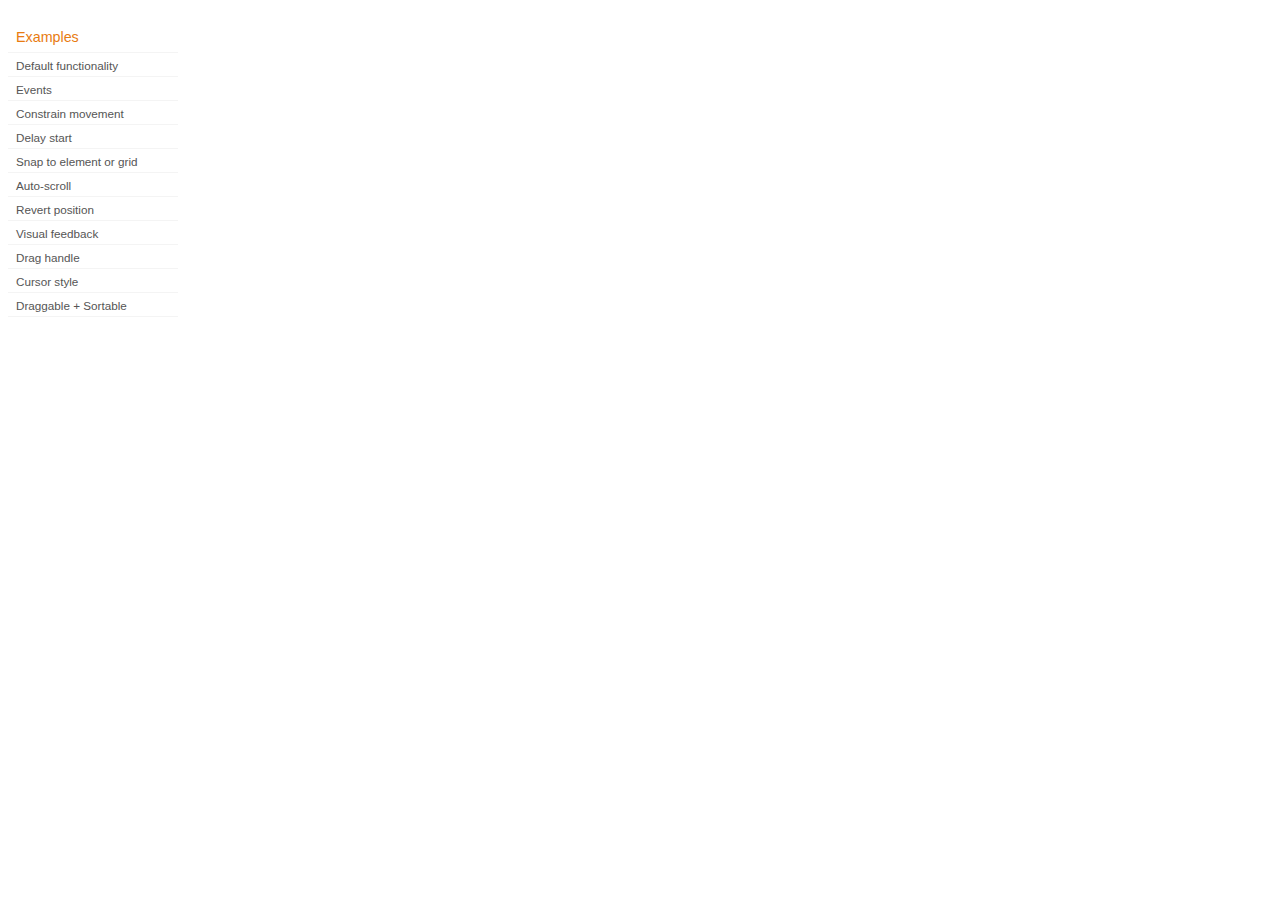
<file: jquery-ui-1.7.3.custom/development-bundle/demos/draggable/index.html>
<!doctype html>
<html lang="en">
<head>
	<title>jQuery UI Draggable Demos</title>
	<link type="text/css" href="../demos.css" rel="stylesheet" />
</head>
<body>

<div class="demos-nav">
	<h4>Examples</h4>
	<ul>
		<li class="demo-config-on"><a href="default.html">Default functionality</a></li>
		<li><a href="events.html">Events</a></li>
		<li><a href="constrain-movement.html">Constrain movement</a></li>
		<li><a href="delay-start.html">Delay start</a></li>
		<li><a href="snap-to.html">Snap to element or&#160;grid</a></li>
		<li><a href="scroll.html">Auto-scroll</a></li>
		<li><a href="revert.html">Revert position</a></li>
		<li><a href="visual-feedback.html">Visual feedback</a></li>
		<li><a href="handle.html">Drag handle</a></li>
		<li><a href="cursor-style.html">Cursor style</a></li>
		<li><a href="sortable.html">Draggable + Sortable</a></li>
	</ul>
</div>

</body>
</html>
</file>
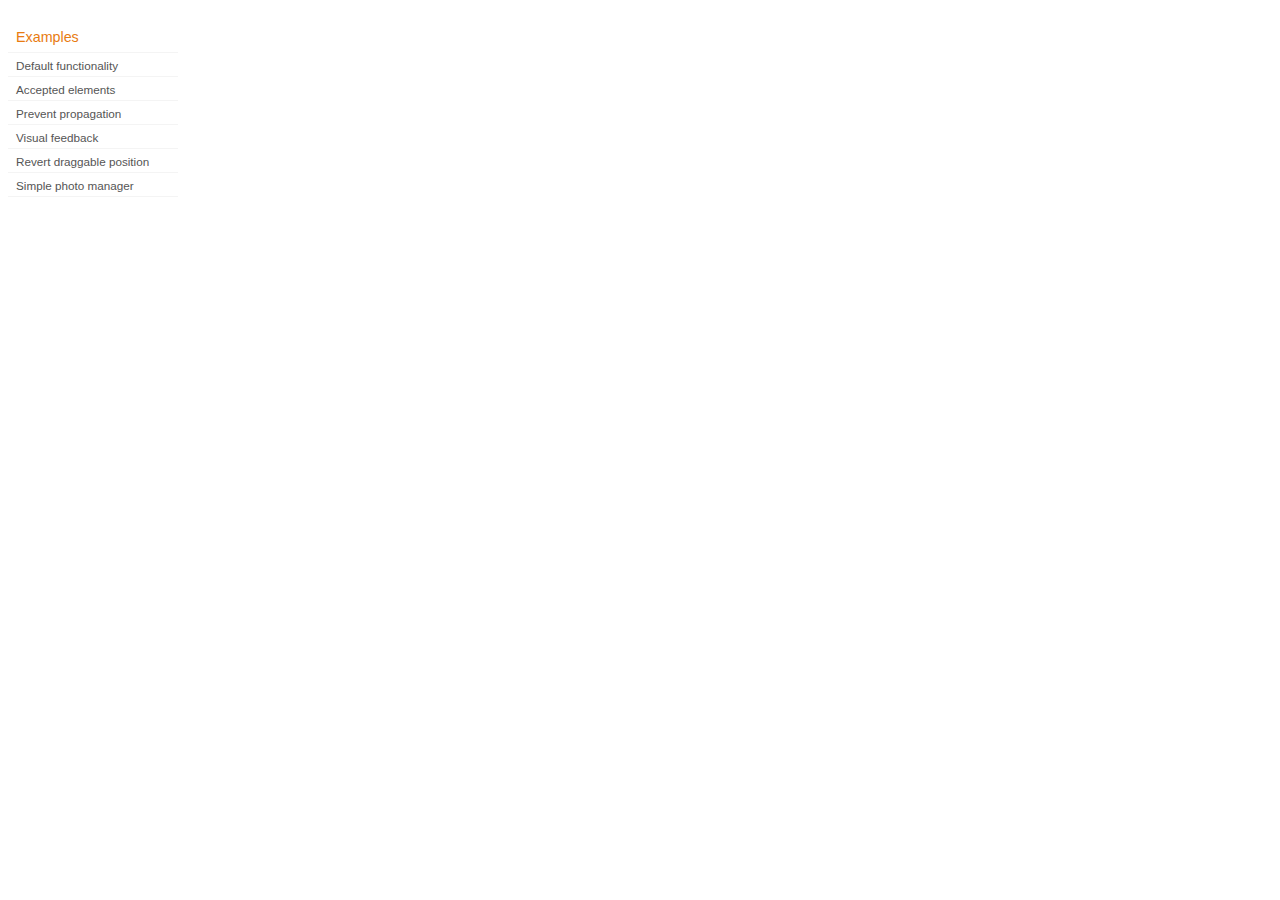
<file: jquery-ui-1.7.3.custom/development-bundle/demos/droppable/index.html>
<!doctype html>
<html lang="en">
<head>
	<title>jQuery UI Droppable Demos</title>
	<link type="text/css" href="../demos.css" rel="stylesheet" />
</head>
<body>

<div class="demos-nav">
	<h4>Examples</h4>
	<ul>
		<li class="demo-config-on"><a href="default.html">Default functionality</a></li>
		<li><a href="accepted-elements.html">Accepted elements</a></li>
		<li><a href="propagation.html">Prevent propagation</a></li>
		<li><a href="visual-feedback.html">Visual feedback</a></li>
		<li><a href="revert.html">Revert draggable position</a></li>
		<li><a href="photo-manager.html">Simple photo manager</a></li>
	</ul>
</div>

</body>
</html>
</file>
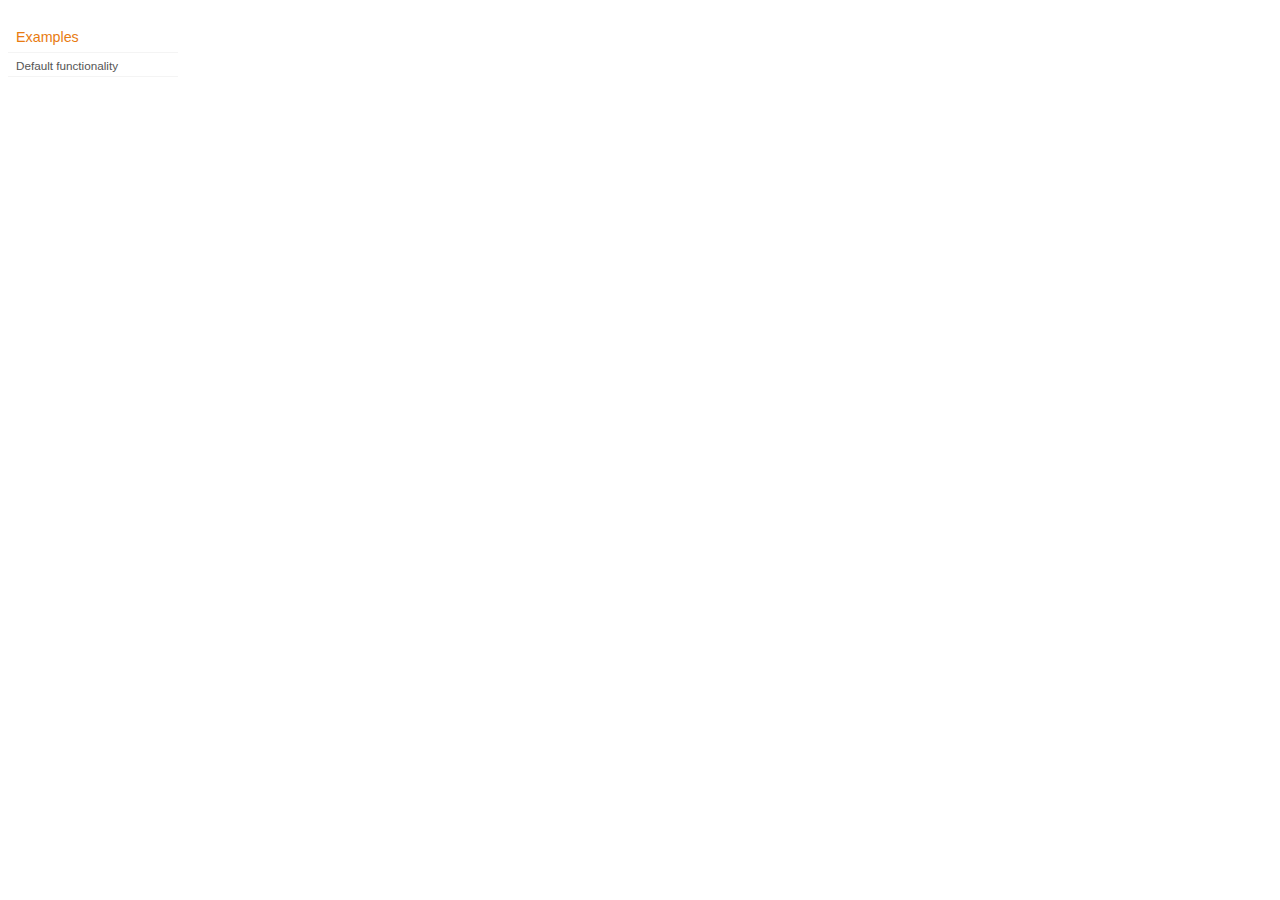
<file: jquery-ui-1.7.3.custom/development-bundle/demos/effect/index.html>
<!doctype html>
<html lang="en">
<head>
	<title>jQuery UI Effect Demos</title>
	<link type="text/css" href="../demos.css" rel="stylesheet" />
</head>
<body>

<div class="demos-nav">
	<h4>Examples</h4>
	<ul>
		<li class="demo-config-on"><a href="default.html">Default functionality</a></li>
	</ul>
</div>

</body>
</html>
</file>
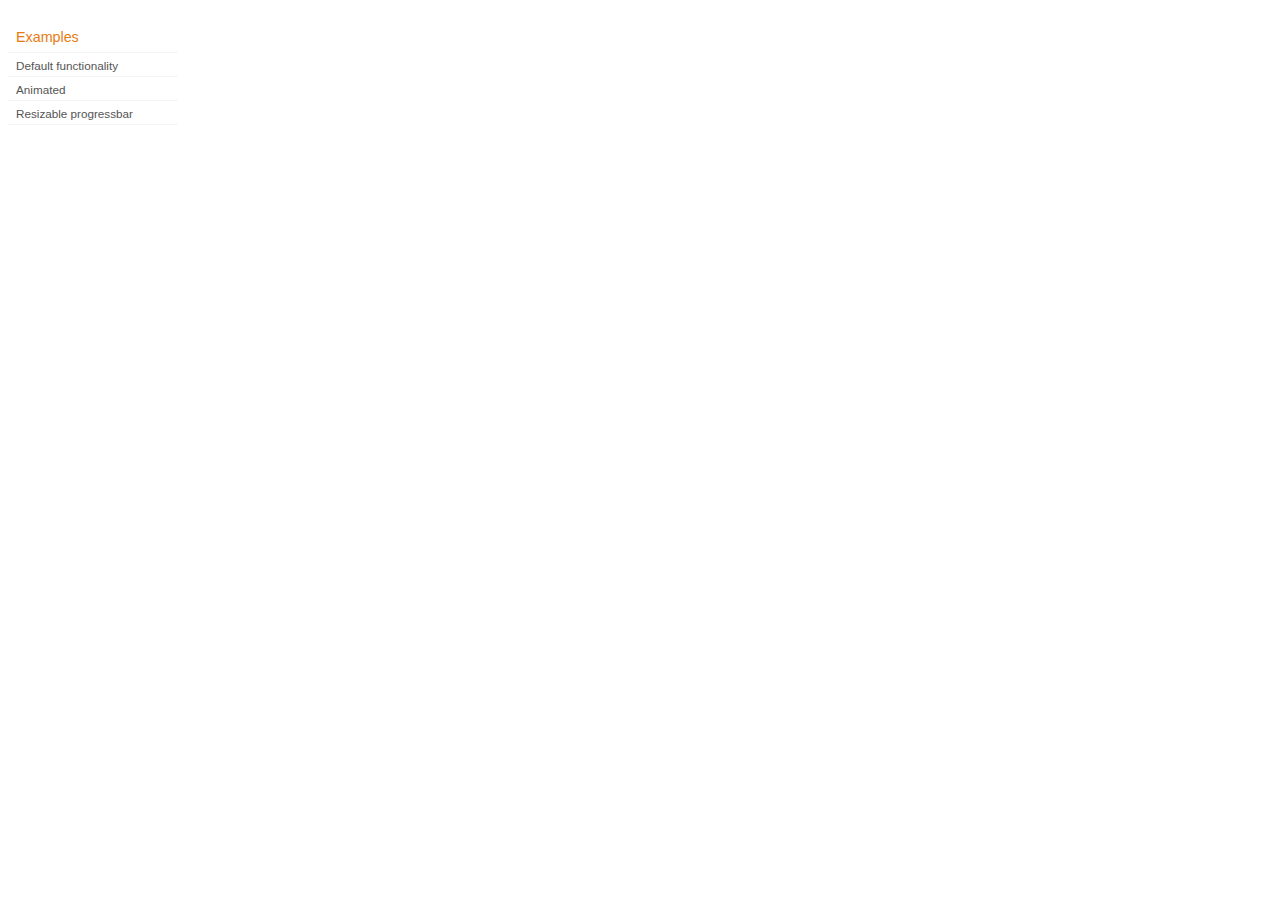
<file: jquery-ui-1.7.3.custom/development-bundle/demos/progressbar/index.html>
<!doctype html>
<html lang="en">
<head>
	<title>jQuery UI Progressbar Demos</title>
	<link type="text/css" href="../demos.css" rel="stylesheet" />
</head>
<body>

<div class="demos-nav">
	<h4>Examples</h4>
	<ul>
		<li class="demo-config-on"><a href="default.html">Default functionality</a></li>
		<li><a href="animated.html">Animated</a></li>
		<li><a href="resize.html">Resizable progressbar</a></li>
	</ul>
</div>

</body>
</html>
</file>
<file: index_files/style.css>
/* CSS Document */
#login-dp{
    min-width: 250px;
    padding: 14px 14px 0;
    overflow:hidden;
    background-color:rgba(255,255,255,.8);
}
#login-dp .help-block{
    font-size:12px    
}
#login-dp .bottom{
    background-color:rgba(255,255,255,.8);
    border-top:1px solid #ddd;
    clear:both;
    padding:14px;
}
#login-dp .social-buttons{
    margin:12px 0    
}
#login-dp .social-buttons a{
    width: 49%;
}
#login-dp .form-group {
    margin-bottom: 10px;
}
.btn-fb{
    color: #fff;
    background-color:#3b5998;
}
.btn-fb:hover{
    color: #fff;
    background-color:#496ebc 
}
.btn-tw{
    color: #fff;
    background-color:#55acee;
}
.btn-tw:hover{
    color: #fff;
    background-color:#59b5fa;
}
@media(max-width:768px){
    #login-dp{
        background-color: inherit;
        color: #fff;
    }
    #login-dp .bottom{
        background-color: inherit;
        border-top:0 none;
    }
}

.custom-search-form input {
    border: 2px solid #ccc;
    padding: 13px;
    -moz-border-radius:50px;
    -webkit-border-radius:50px;
	border-radius:50px;
}
.custom-search-form {
    margin: 0 auto;
}
#submit {
    -moz-box-shadow:inset 0px 1px 0px 0px #f5978e;
	-webkit-box-shadow:inset 0px 1px 0px 0px #f5978e;
	box-shadow:inset 0px 1px 0px 0px #f5978e;
	background:-webkit-gradient(linear, left top, left bottom, color-stop(0.05, #f24537), color-stop(1, #c62d1f));
	background:-moz-linear-gradient(top, #f24537 5%, #c62d1f 100%);
	background:-webkit-linear-gradient(top, #f24537 5%, #c62d1f 100%);
	background:-o-linear-gradient(top, #f24537 5%, #c62d1f 100%);
	background:-ms-linear-gradient(top, #f24537 5%, #c62d1f 100%);
	background:linear-gradient(to bottom, #f24537 5%, #c62d1f 100%);
	filter:progid:DXImageTransform.Microsoft.gradient(startColorstr='#f24537', endColorstr='#c62d1f',GradientType=0);
	background-color:#f24537;
	border:1px solid #d02718;
	color:#ffffff;
	text-shadow:0px 1px 0px #810e05;
}
#submit:hover {
	background:-webkit-gradient(linear, left top, left bottom, color-stop(0.05, #c62d1f), color-stop(1, #f24537));
	background:-moz-linear-gradient(top, #c62d1f 5%, #f24537 100%);
	background:-webkit-linear-gradient(top, #c62d1f 5%, #f24537 100%);
	background:-o-linear-gradient(top, #c62d1f 5%, #f24537 100%);
	background:-ms-linear-gradient(top, #c62d1f 5%, #f24537 100%);
	background:linear-gradient(to bottom, #c62d1f 5%, #f24537 100%);
	filter:progid:DXImageTransform.Microsoft.gradient(startColorstr='#c62d1f', endColorstr='#f24537',GradientType=0);
	background-color:#c62d1f;
}
#submit:active {
	position:relative;
	top:1px;
}

.bs-example{
	margin: 20px;
}

#fixed {position:fixed; margin-left: auto; margin-right: auto; bottom:0; left:0%; right:0%; width:100%; height:50px; font-size:13px;}

.tanggallahir select {
    padding: 5px;
    background: #ffffff;
    border: 1px solid #CCCCCC;
    border-radius: 3px;
    margin: 0 10px 0 0 !important;
    width: auto !important;
}

ul.latestnews {
	margin: 0 0 20px;
	list-style-type: none;
	text-align: left;
}
ul.latestnews li {
	padding: 10px 0;
	border-bottom: 1px solid #ccc;
}
</file>
<file: jquery-ui-1.7.3.custom/development-bundle/demos/demos.css>
body {
	font-size: 62.5%;
}

table {
	font-size: 1em;
}

/* Site
   -------------------------------- */

body {
	font-family: "Trebuchet MS", "Helvetica", "Arial",  "Verdana", "sans-serif";
}

/* Layout
   -------------------------------- */

.layout-grid {
	width: 960px;
}

.layout-grid td {
	vertical-align: top;
}

.layout-grid td.left-nav {
	width: 140px;
}

.layout-grid td.normal {
	border-left: 1px solid #eee;
	padding: 20px 24px;
	font-family: "Trebuchet MS", "Helvetica", "Arial",  "Verdana", "sans-serif";
}

.layout-grid td.demos {
	background: url('/images/demos_bg.jpg') no-repeat;
	height: 337px;
	overflow: hidden;
}

/* Normal
   -------------------------------- */

.normal h3,
.normal h4 {
	margin: 0;
	font-weight: normal;
}

.normal h3 {
	padding: 0 0 9px;
	font-size: 1.8em;
}

.normal h4 {
	padding-bottom: 21px;
	border-bottom: 1px dashed #999;
	font-size: 1.2em;
	font-weight: bold;
}

.normal p {
	font-size: 1.2em;
}

/* Demos */

.demos-nav, .demos-nav dt, .demos-nav dd, .demos-nav ul, .demos-nav li {
	margin: 0;
	padding: 0
}

.demos-nav {
	float: left;
	width: 170px;
	font-size: 1.3em;
}

.demos-nav dt,
.demos-nav h4 {
	margin: 0;
	padding: 0;
	font: normal 1.1em "Trebuchet MS", "Helvetica", "Arial",  "Verdana", "sans-serif";
	color: #e87b10;
}

.demos-nav dt,
.demos-nav h4 {
	margin-top: 1.5em;
	margin-bottom: 0;
	padding-left: 8px;
	padding-bottom:5px;
	line-height: 1.2em;
	border-bottom: 1px solid #F4F4F4;
}

.demos-nav dd a,
.demos-nav li a {
	border-bottom: 1px solid #F4F4F4;
	display:block;
	padding: 4px 3px 4px 8px;
	font-size: 90%;
	text-decoration: none;
	color: #555 ;
	margin:2px 0;
	height:13px;
}

.demos-nav dd a:hover,
.demos-nav dd a:focus,
.demos-nav dd a:hover,
.demos-nav dd a:focus {
	background: #f3f3f3;
	color:#000;
	-moz-border-radius: 5px; -webkit-border-radius: 5px;
}
 .demos-nav dd a.selected {
	background: #555;
	color:#ffffff;
	-moz-border-radius: 5px; -webkit-border-radius: 5px;
}


/* new styles for demo pages, added by Filament 12.29.08
eventually we should convert the font sizes to ems -- using px for now to minimize style conflicts
*/

.normal h3.demo-header { font-size:32px; padding:0 0 5px; border-bottom:1px solid #eee; text-transform: capitalize; }
.normal h4.demo-subheader { font-size:10px; text-transform: uppercase; color:#999; padding:8px 0 3px; border:0; margin:0; }
.normal a:link,
.normal a:visited { color:#1b75bb; text-decoration:none; }
.normal a:hover,
.normal a:active { color:#0b559b; }

#demo-config { padding:20px 0 0; }

#demo-frame { float:left; width:540px; height:380px; border:1px solid #ddd; overflow: auto; position: relative; }
#demo-frame h3, #demo-frame h4 { padding: 0; font-weight: bold; font-size: 1em; }

#demo-config-menu { float:right; width:180px;  }
#demo-config-menu h4 { font-size:13px; color:#666; font-weight:normal; border:0; padding-left:18px; }

#demo-config-menu ul { list-style: none; padding: 0; margin: 0; }

#demo-config-menu li { font-size:12px; padding:0 0 0 10px; margin:3px 0; zoom: 1; }

#demo-config-menu li a:link,
#demo-config-menu li a:visited { display:block; padding:1px 8px 4px; border-bottom:1px dotted #b3b3b3; }
* html #demo-config-menu li a:link,
* html #demo-config-menu li a:visited { padding:1px 8px 2px; }
#demo-config-menu li a:hover,
#demo-config-menu li a:active { background-color:#f6f6f6; }

#demo-config-menu li.demo-config-on { background: url(images/demo-config-on-tile.gif) repeat-x left center; }

#demo-config-menu li.demo-config-on a:link,
#demo-config-menu li.demo-config-on a:visited,
#demo-config-menu li.demo-config-on a:hover,
#demo-config-menu li.demo-config-on a:active { background: url(images/demo-config-on.gif) no-repeat left; padding-left:18px; color:#fff; border:0; margin-left:-10px; margin-top: 0px; margin-bottom: 0px; }

#demo-source, #demo-notes {
	clear: both;
	padding: 20px 0 0;
	font-size: 1.3em;
}

#demo-notes { width:520px; color:#333; font-size: 1em; }
#demo-notes p code, .demo-description p code { padding: 0; font-weight: bold; }
#demo-source pre, #demo-source code { padding: 0; }
code, pre { padding:8px 0 8px 20px ; font-size: 1.2em; line-height:130%;  }

#demo-source a:link,
#demo-source a:visited,
#demo-source a:hover,
#demo-source a:active { font-size:12px; padding-left:13px; background-position: left center; background-repeat: no-repeat; }

#demo-source a.source-open:link,
#demo-source a.source-open:visited,
#demo-source a.source-open:hover,
#demo-source a.source-open:active { background-image: url(images/demo-spindown-open.gif); }

#demo-source a.source-closed:link,
#demo-source a.source-closed:visited,
#demo-source a.source-closed:hover,
#demo-source a.source-closed:active { background-image: url(images/demo-spindown-closed.gif); }

div.demo {
	padding:12px;
	font-family: "Trebuchet MS", "Arial", "Helvetica", "Verdana", "sans-serif";
}

div.demo h3.docs { clear:left; font-size:12px; font-weight:normal; padding:0 0 1em; margin:0; }

div.demo-description {
	clear:both;
	padding:12px;
	font-family: "Trebuchet MS", "Arial", "Helvetica", "Verdana", "sans-serif";
	font-size: 1.3em;
	line-height: 1.4em;
}

.ui-draggable, .ui-droppable {
	background-position: top left;
}

.left-nav .demos-nav {
	padding-right: 10px;
}

#demo-link { font-size:11px;  padding-top: 6px; clear: both; overflow: hidden; }
#demo-link a span.ui-icon { float:left; margin-right:3px; }

/* Component containers
----------------------------------*/
#widget-docs .ui-widget { font-family: Trebuchet MS,Verdana,Arial,sans-serif; font-size: 1em; }
#widget-docs .ui-widget input, #widget-docs .ui-widget select, #widget-docs .ui-widget textarea, #widget-docs .ui-widget button { font-family: Trebuchet MS,Verdana,Arial,sans-serif; font-size: 1em; }
#widget-docs .ui-widget-header { border: 1px solid #ffffff; background: #464646 url(images/464646_40x100_textures_01_flat_100.png) 50% 50% repeat-x; color: #ffffff; font-weight: bold; }
#widget-docs .ui-widget-header a { color: #ffffff; }
#widget-docs .ui-widget-content { border: 1px solid #ffffff; background: #ffffff url(images/ffffff_40x100_textures_01_flat_75.png) 50% 50% repeat-x; color: #222222; }
#widget-docs .ui-widget-content a { color: #222222; }

/* Interaction states
----------------------------------*/
#widget-docs .ui-state-default, #widget-docs .ui-widget-content #widget-docs .ui-state-default { border: 1px solid #666666; background: #555555 url(images/555555_40x100_textures_03_highlight_soft_75.png) 50% 50% repeat-x; font-weight: normal; color: #ffffff; outline: none; }
#widget-docs .ui-state-default a { color: #ffffff; text-decoration: none; outline: none; }
#widget-docs .ui-state-hover, #widget-docs .ui-widget-content #widget-docs .ui-state-hover, #widget-docs .ui-state-focus, #widget-docs .ui-widget-content #widget-docs .ui-state-focus { border: 1px solid #666666; background: #444444 url(images/444444_40x100_textures_03_highlight_soft_60.png) 50% 50% repeat-x; font-weight: normal; color: #ffffff; outline: none; }
#widget-docs .ui-state-hover a { color: #ffffff; text-decoration: none; outline: none; }
#widget-docs .ui-state-active, #widget-docs .ui-widget-content #widget-docs .ui-state-active { border: 1px solid #666666; background: #ffffff url(images/ffffff_40x100_textures_01_flat_65.png) 50% 50% repeat-x; font-weight: normal; color: #F6921E; outline: none; }
#widget-docs .ui-state-active a { color: #F6921E; outline: none; text-decoration: none; }

/* Interaction Cues
----------------------------------*/
#widget-docs .ui-state-highlight, #widget-docs .ui-widget-content #widget-docs .ui-state-highlight {border: 1px solid #fcefa1; background: #fbf9ee url(images/fbf9ee_40x100_textures_02_glass_55.png) 50% 50% repeat-x; color: #363636; }
#widget-docs .ui-state-error, #widget-docs .ui-widget-content #widget-docs .ui-state-error {border: 1px solid #cd0a0a; background: #fef1ec url(images/fef1ec_40x100_textures_05_inset_soft_95.png) 50% bottom repeat-x; color: #cd0a0a; }
#widget-docs .ui-state-error-text, #widget-docs .ui-widget-content #widget-docs .ui-state-error-text { color: #cd0a0a; }
#widget-docs .ui-state-disabled, #widget-docs .ui-widget-content #widget-docs .ui-state-disabled { opacity: .35; filter:Alpha(Opacity=35); background-image: none; }
#widget-docs .ui-priority-primary, #widget-docs .ui-widget-content #widget-docs .ui-priority-primary { font-weight: bold; }
#widget-docs .ui-priority-secondary, #widget-docs .ui-widget-content #widget-docs .ui-priority-secondary { opacity: .7; filter:Alpha(Opacity=70); font-weight: normal; }

/* Icons
----------------------------------*/

/* states and images */
#demo-frame-wrapper .ui-icon, #widget-docs .ui-icon { width: 16px; height: 16px; background-image: url(images/222222_256x240_icons_icons.png); }
#widget-docs .ui-widget-content .ui-icon {background-image: url(images/222222_256x240_icons_icons.png); }
#widget-docs .ui-widget-header .ui-icon {background-image: url(images/222222_256x240_icons_icons.png); }
#widget-docs .ui-state-default .ui-icon { background-image: url(images/888888_256x240_icons_icons.png); }
#widget-docs .ui-state-hover .ui-icon, #widget-docs .ui-state-focus .ui-icon {background-image: url(images/454545_256x240_icons_icons.png); }
#widget-docs .ui-state-active .ui-icon {background-image: url(images/454545_256x240_icons_icons.png); }
#widget-docs .ui-state-highlight .ui-icon {background-image: url(images/2e83ff_256x240_icons_icons.png); }
#widget-docs .ui-state-error .ui-icon, #widget-docs .ui-state-error-text .ui-icon {background-image: url(images/cd0a0a_256x240_icons_icons.png); }


/* Misc visuals
----------------------------------*/

/* Corner radius */
#widget-docs .ui-corner-tl { -moz-border-radius-topleft: 4px; -webkit-border-top-left-radius: 4px; }
#widget-docs .ui-corner-tr { -moz-border-radius-topright: 4px; -webkit-border-top-right-radius: 4px; }
#widget-docs .ui-corner-bl { -moz-border-radius-bottomleft: 4px; -webkit-border-bottom-left-radius: 4px; }
#widget-docs .ui-corner-br { -moz-border-radius-bottomright: 4px; -webkit-border-bottom-right-radius: 4px; }
#widget-docs .ui-corner-top { -moz-border-radius-topleft: 4px; -webkit-border-top-left-radius: 4px; -moz-border-radius-topright: 4px; -webkit-border-top-right-radius: 4px; }
#widget-docs .ui-corner-bottom { -moz-border-radius-bottomleft: 4px; -webkit-border-bottom-left-radius: 4px; -moz-border-radius-bottomright: 4px; -webkit-border-bottom-right-radius: 4px; }
#widget-docs .ui-corner-right {  -moz-border-radius-topright: 4px; -webkit-border-top-right-radius: 4px; -moz-border-radius-bottomright: 4px; -webkit-border-bottom-right-radius: 4px; }
#widget-docs .ui-corner-left { -moz-border-radius-topleft: 4px; -webkit-border-top-left-radius: 4px; -moz-border-radius-bottomleft: 4px; -webkit-border-bottom-left-radius: 4px; }
#widget-docs .ui-corner-all { -moz-border-radius: 4px; -webkit-border-radius: 4px; }

/* Overlays */
#widget-docs .ui-widget-overlay { background: #aaaaaa url(images/aaaaaa_40x100_textures_01_flat_0.png) 50% 50% repeat-x; opacity: .30;filter:Alpha(Opacity=30); }
#widget-docs .ui-widget-shadow { margin: -8px 0 0 -8px; padding: 8px; background: #aaaaaa url(images/aaaaaa_40x100_textures_01_flat_0.png) 50% 50% repeat-x; opacity: .30;filter:Alpha(Opacity=30); -moz-border-radius: 8px; -webkit-border-radius: 8px; }

/*
----------------------------------*/

#widget-docs { margin:20px 0 0; border: none; }

#widget-docs h2, #widget-docs h3, #widget-docs h4, #widget-docs p, #widget-docs ul, #widget-docs code { margin:0; padding:0; }
#widget-docs code { display:block; color:#444; font-size:.9em; margin:0 0 1em; }
#widget-docs code strong { color:#000; }
#widget-docs p { margin:0 3em 1.2em 0; }
#widget-docs p.intro { font-size:13px; color:#666; line-height:1.3; }
#widget-docs ul { list-style-type: none; }

#widget-docs h2 { font-size:16px; margin:1.2em 0 .5em; }
#widget-docs h3 { font-size:14px; color:#e6820E; margin:1.5em 0 .5em; }
.normal #widget-docs h4 { font-size:12px; color:#000; border:0; margin:0 0 .5em; }

#docs-overview-main { width:400px; }
#docs-overview-sidebar { float:right; width:200px; }
#docs-overview-sidebar a span { color:#666; }
#widget-docs #docs-overview-main p { margin-right:0; }
#widget-docs #docs-overview-sidebar h4 { padding-left:0; }

.docs-list-header { float:left; width:100%; margin:10px 0 0; border-bottom:1px solid #eee; }
#widget-docs .docs-list-header h2 { float:left; margin:0; }
#widget-docs .docs-list-header p { float:right; margin:5px 0; font-size:11px; }

.docs-list { float:left; width:100%; padding:0 0 10px; }
.docs-list .param-header { float:left; clear:left; width:100%; padding:8px 0; border-top:1px solid #eee; }
#widget-docs .param-header h3, #widget-docs .param-header p { margin:0; float:left; }
#widget-docs .param-header h3 { width:50%; }
#widget-docs .param-header h3 span { background: url(images/demo-spindown-closed.gif) no-repeat left; padding-left:13px; }
#widget-docs .param-open .param-header h3 span { background: url(images/demo-spindown-open.gif) no-repeat left; }
#widget-docs .param-header p { width:24%; }
#widget-docs .param-header p.param-type span { background: url(images/icon-docs-info.gif) no-repeat left; cursor:pointer; border-bottom:1px dashed #ccc; padding-left:15px; }

.param-details { padding-left:13px; }
.param-args { margin:0 0 1.5em; border-top:1px dotted #ccc;}
.param-args td { padding:3px 30px 3px 5px; border-bottom:1px dotted #ccc;  }


/* overrides for ui-tab styles */
#widget-docs ul.ui-tabs-nav { padding:0 0 0 8px; }
#widget-docs .ui-tabs-nav li { margin:5px 5px 0 0; }

#widget-docs .ui-tabs-nav li a:link,
#widget-docs .ui-tabs-nav li a:visited,
#widget-docs .ui-tabs-nav li a:hover,
#widget-docs .ui-tabs-nav li a:active { font-size:14px; padding:4px 1.2em 3px; color:#fff; }

#widget-docs .ui-tabs-nav li.ui-tabs-selected a:link,
#widget-docs .ui-tabs-nav li.ui-tabs-selected a:visited,
#widget-docs .ui-tabs-nav li.ui-tabs-selected a:hover,
#widget-docs .ui-tabs-nav li.ui-tabs-selected a:active { color:#e6820E; }

#widget-docs .ui-tabs-panel { padding:20px 9px; font-size:12px; line-height:1.4; color:#000; }

#widget-docs .ui-widget-content a:link,
#widget-docs .ui-widget-content a:visited { color:#1b75bb; text-decoration:none; }
#widget-docs .ui-widget-content a:hover,
#widget-docs .ui-widget-content a:active { color:#0b559b; }
</file>
